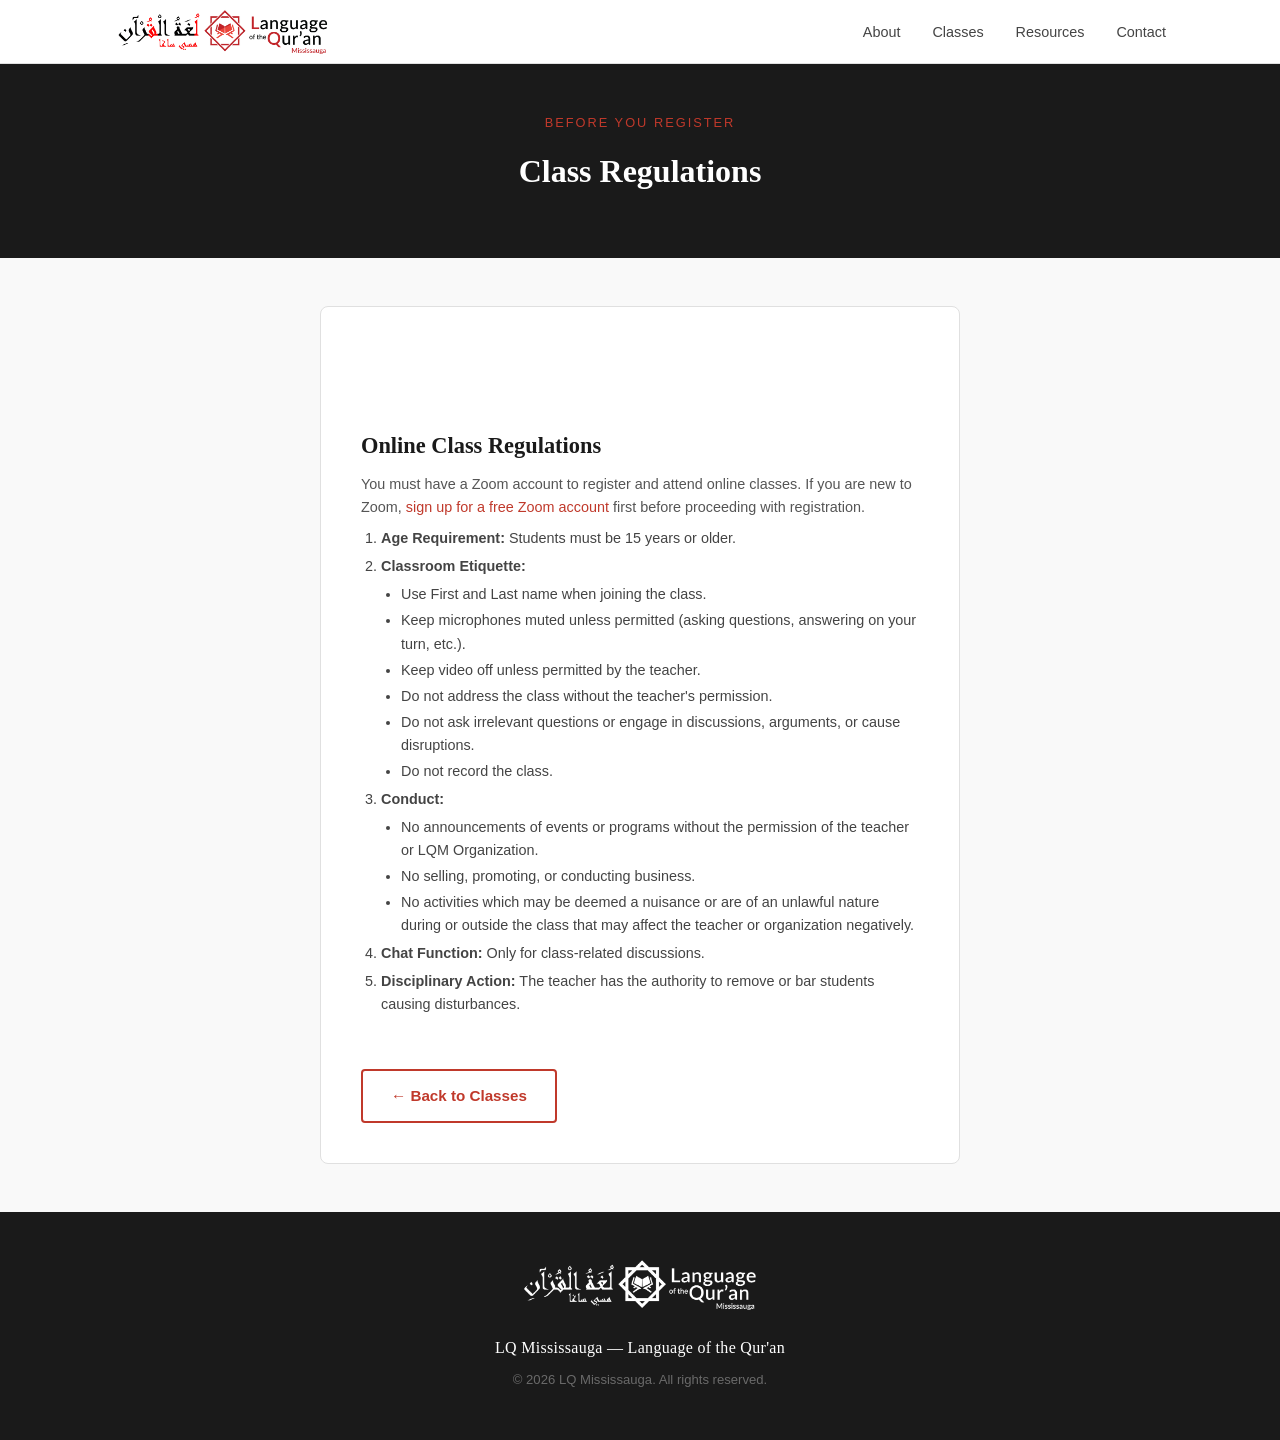
<file: class-regulations/index.html>
<!DOCTYPE html>
<html lang="en">
<head>
  <meta charset="UTF-8" />
  <meta name="viewport" content="width=device-width, initial-scale=1.0" />
  <title>Class Regulations — LQ Mississauga</title>
  <meta name="description" content="Prerequisites, requirements, and regulations for LQ Mississauga online and in-person Qur'anic Arabic classes." />
  <link rel="stylesheet" href="../css/styles.css" />
  <link rel="icon" href="../assets/images/icon.jpg" type="image/jpeg" />
</head>
<body class="register-page">

  <nav id="site-nav" role="navigation" aria-label="Main navigation">
    <div class="container">
      <a href="../index.html" class="nav-logo">
        <img src="../assets/images/logo.jpg" alt="LQ Mississauga" />
      </a>
      <button id="nav-hamburger" class="nav-hamburger" aria-controls="nav-links" aria-expanded="false" aria-label="Toggle menu">
        <span></span><span></span><span></span>
      </button>
      <ul id="nav-links" class="nav-links" role="list">
        <li><a href="../index.html#about">About</a></li>
        <li><a href="../index.html#classes">Classes</a></li>
        <li><a href="../index.html#resources">Resources</a></li>
        <li><a href="../index.html#contact">Contact</a></li>
      </ul>
    </div>
  </nav>

  <header class="register-header">
    <p class="class-tag">Before You Register</p>
    <h1>Class Regulations</h1>
  </header>

  <div class="register-body">
    <div class="register-card regulations-card">

      <section class="regs-section">
        <h2>Online Class Regulations</h2>
        <p>You must have a Zoom account to register and attend online classes. If you are new to Zoom, <a href="https://zoom.us/signup" target="_blank" rel="noopener noreferrer">sign up for a free Zoom account</a> first before proceeding with registration.</p>
        <ol class="regs-list">
          <li><strong>Age Requirement:</strong> Students must be 15 years or older.</li>
          <li><strong>Classroom Etiquette:</strong>
            <ul class="regs-sublist">
              <li>Use First and Last name when joining the class.</li>
              <li>Keep microphones muted unless permitted (asking questions, answering on your turn, etc.).</li>
              <li>Keep video off unless permitted by the teacher.</li>
              <li>Do not address the class without the teacher's permission.</li>
              <li>Do not ask irrelevant questions or engage in discussions, arguments, or cause disruptions.</li>
              <li>Do not record the class.</li>
            </ul>
          </li>
          <li><strong>Conduct:</strong>
            <ul class="regs-sublist">
              <li>No announcements of events or programs without the permission of the teacher or LQM Organization.</li>
              <li>No selling, promoting, or conducting business.</li>
              <li>No activities which may be deemed a nuisance or are of an unlawful nature during or outside the class that may affect the teacher or organization negatively.</li>
            </ul>
          </li>
          <li><strong>Chat Function:</strong> Only for class-related discussions.</li>
          <li><strong>Disciplinary Action:</strong> The teacher has the authority to remove or bar students causing disturbances.</li>
        </ol>
      </section>

      <div class="regs-footer">
        <a href="../index.html#classes" class="btn btn-outline done-back">&larr; Back to Classes</a>
      </div>

    </div>
  </div>

  <footer id="site-footer">
    <div class="container">
      <div class="footer-logo"><img src="../assets/images/logo.jpg" alt="LQ Mississauga" /></div>
      <p class="footer-name">LQ Mississauga — Language of the Qur'an</p>
      <p class="footer-copy">&copy; <span id="footer-year"></span> LQ Mississauga. All rights reserved.</p>
    </div>
  </footer>

  <script src="../js/main.js"></script>
  <script>
    document.getElementById('footer-year').textContent = new Date().getFullYear();
  </script>

</body>
</html>
</file>
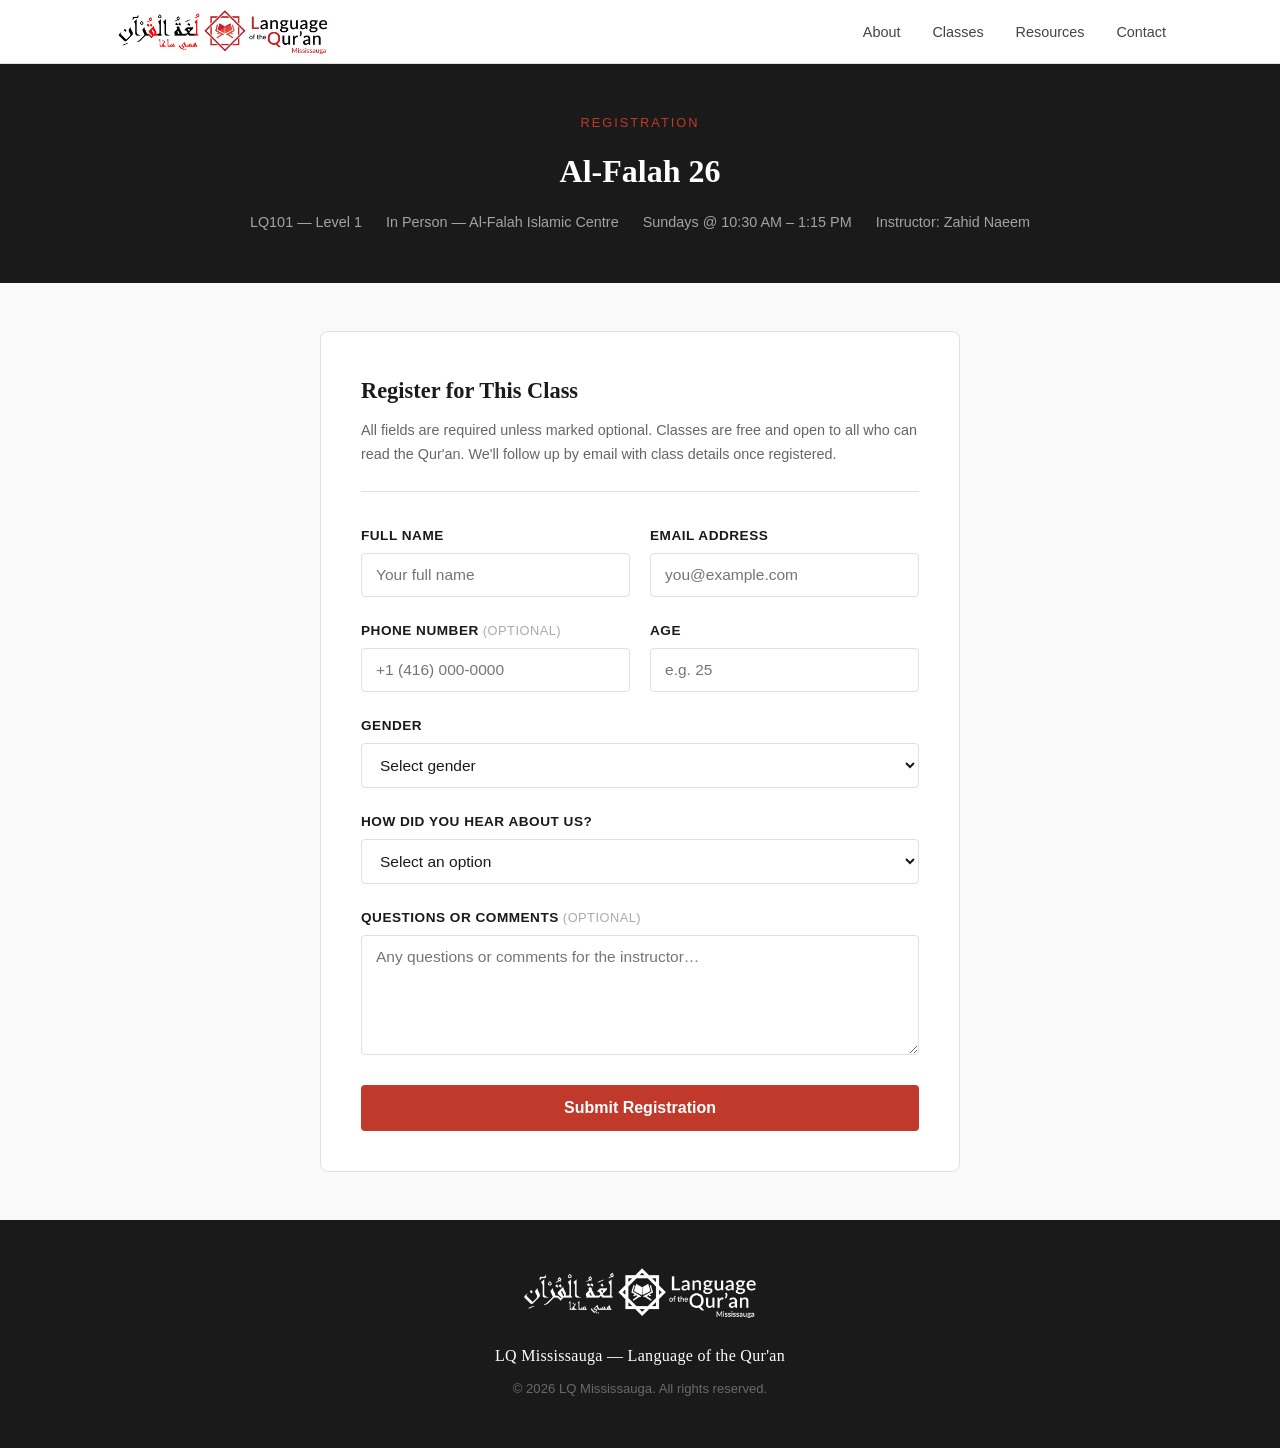
<file: register/al-falah-26/index.html>
<!DOCTYPE html>
<html lang="en">
<head>
  <meta charset="UTF-8" />
  <meta name="viewport" content="width=device-width, initial-scale=1.0" />
  <title>Register — Al-Falah 26 | LQ Mississauga</title>
  <meta name="description" content="Register for Al-Falah 26 — LQ101 Qur'anic Arabic, in person, Sundays 10:30 AM – 1:15 PM." />
  <link rel="stylesheet" href="../../css/styles.css" />
  <link rel="icon" href="../../assets/images/icon.jpg" type="image/jpeg" />
</head>
<body class="register-page">

  <!-- ======================================================================
       Navigation
  ====================================================================== -->
  <nav id="site-nav" role="navigation" aria-label="Main navigation">
    <div class="container">
      <a href="../../index.html" class="nav-logo">
        <img src="../../assets/images/logo.jpg" alt="LQ Mississauga" />
      </a>

      <button
        id="nav-hamburger"
        class="nav-hamburger"
        aria-controls="nav-links"
        aria-expanded="false"
        aria-label="Toggle menu"
      >
        <span></span>
        <span></span>
        <span></span>
      </button>

      <ul id="nav-links" class="nav-links" role="list">
        <li><a href="../../index.html#about">About</a></li>
        <li><a href="../../index.html#classes">Classes</a></li>
        <li><a href="../../index.html#resources">Resources</a></li>
        <li><a href="../../index.html#contact">Contact</a></li>
      </ul>
    </div>
  </nav>

  <!-- ======================================================================
       Class Header
  ====================================================================== -->
  <header class="register-header">
    <p class="class-tag">Registration</p>
    <h1>Al-Falah 26</h1>
    <div class="class-meta">
      <span>LQ101 &mdash; Level 1</span>
      <span>In Person &mdash; Al-Falah Islamic Centre</span>
      <span>Sundays @ 10:30 AM – 1:15 PM</span>
      <span>Instructor: Zahid Naeem</span>
    </div>
  </header>

  <!-- ======================================================================
       Registration Form
  ====================================================================== -->
  <div class="register-body">
    <div class="register-card">
      <h2>Register for This Class</h2>
      <p class="form-intro">
        All fields are required unless marked optional. Classes are free and open to all
        who can read the Qur'an. We'll follow up by email with class details once registered.
      </p>

      <!-- TODO: wire form action to Google Sheets API or Netlify Forms. -->
      <form
        id="register-form"
        class="register-form"
        action="#"
        method="POST"
        aria-label="Registration form for Al-Falah 26"
        novalidate
      >
        <input type="hidden" name="class" value="Al-Falah 26" />

        <div class="form-row">
          <div class="form-group">
            <label for="full-name">Full Name</label>
            <input
              type="text"
              id="full-name"
              name="full_name"
              placeholder="Your full name"
              required
              autocomplete="name"
            />
          </div>
          <div class="form-group">
            <label for="email">Email Address</label>
            <input
              type="email"
              id="email"
              name="email"
              placeholder="you@example.com"
              required
              autocomplete="email"
            />
          </div>
        </div>

        <div class="form-row">
          <div class="form-group">
            <label for="phone" class="field-optional">Phone Number</label>
            <input
              type="tel"
              id="phone"
              name="phone"
              placeholder="+1 (416) 000-0000"
              autocomplete="tel"
            />
          </div>
          <div class="form-group">
            <label for="age">Age</label>
            <input
              type="number"
              id="age"
              name="age"
              placeholder="e.g. 25"
              min="10"
              max="100"
              required
            />
          </div>
        </div>

        <div class="form-group">
          <label for="gender">Gender</label>
          <select id="gender" name="gender" required>
            <option value="" disabled selected>Select gender</option>
            <option value="male">Male</option>
            <option value="female">Female</option>
            <option value="prefer-not">Prefer not to say</option>
          </select>
        </div>

        <div class="form-group">
          <label for="heard-from">How did you hear about us?</label>
          <select id="heard-from" name="heard_from" required>
            <option value="" disabled selected>Select an option</option>
            <option value="friend-family">Friend or Family</option>
            <option value="masjid">Masjid / Islamic Centre</option>
            <option value="social-media">Social Media</option>
            <option value="google">Google / Web Search</option>
            <option value="previous-student">Previous Student</option>
            <option value="other">Other</option>
          </select>
        </div>

        <div class="form-group">
          <label for="comments" class="field-optional">Questions or Comments</label>
          <textarea
            id="comments"
            name="comments"
            placeholder="Any questions or comments for the instructor…"
          ></textarea>
        </div>

        <button type="submit" class="btn btn-primary btn-register">
          Submit Registration
        </button>
      </form>
    </div>
  </div>

  <!-- ======================================================================
       Footer
  ====================================================================== -->
  <footer id="site-footer">
    <div class="container">
      <div class="footer-logo">
        <img src="../../assets/images/logo.jpg" alt="LQ Mississauga" />
      </div>
      <p class="footer-name">LQ Mississauga — Language of the Qur'an</p>
      <p class="footer-copy">&copy; <span id="footer-year"></span> LQ Mississauga. All rights reserved.</p>
    </div>
  </footer>

  <script src="../../js/classes.js"></script>
  <script src="../../js/main.js"></script>
  <script>
    document.getElementById('footer-year').textContent = new Date().getFullYear();

    // On submit: save name + class to sessionStorage, then redirect to done page.
    // TODO: replace with real form submission (Google Sheets API) before going live.
    document.getElementById('register-form').addEventListener('submit', function (e) {
      e.preventDefault();

      var name  = document.getElementById('full-name').value.trim();
      var email = document.getElementById('email').value.trim();

      if (!name || !email) return;

      try {
        sessionStorage.setItem('lqm_registrant_name',  name);
        sessionStorage.setItem('lqm_registrant_class', 'Al-Falah 26');
      } catch (err) {}

      window.location.href = './done/';
    });
  </script>

</body>
</html>
</file>
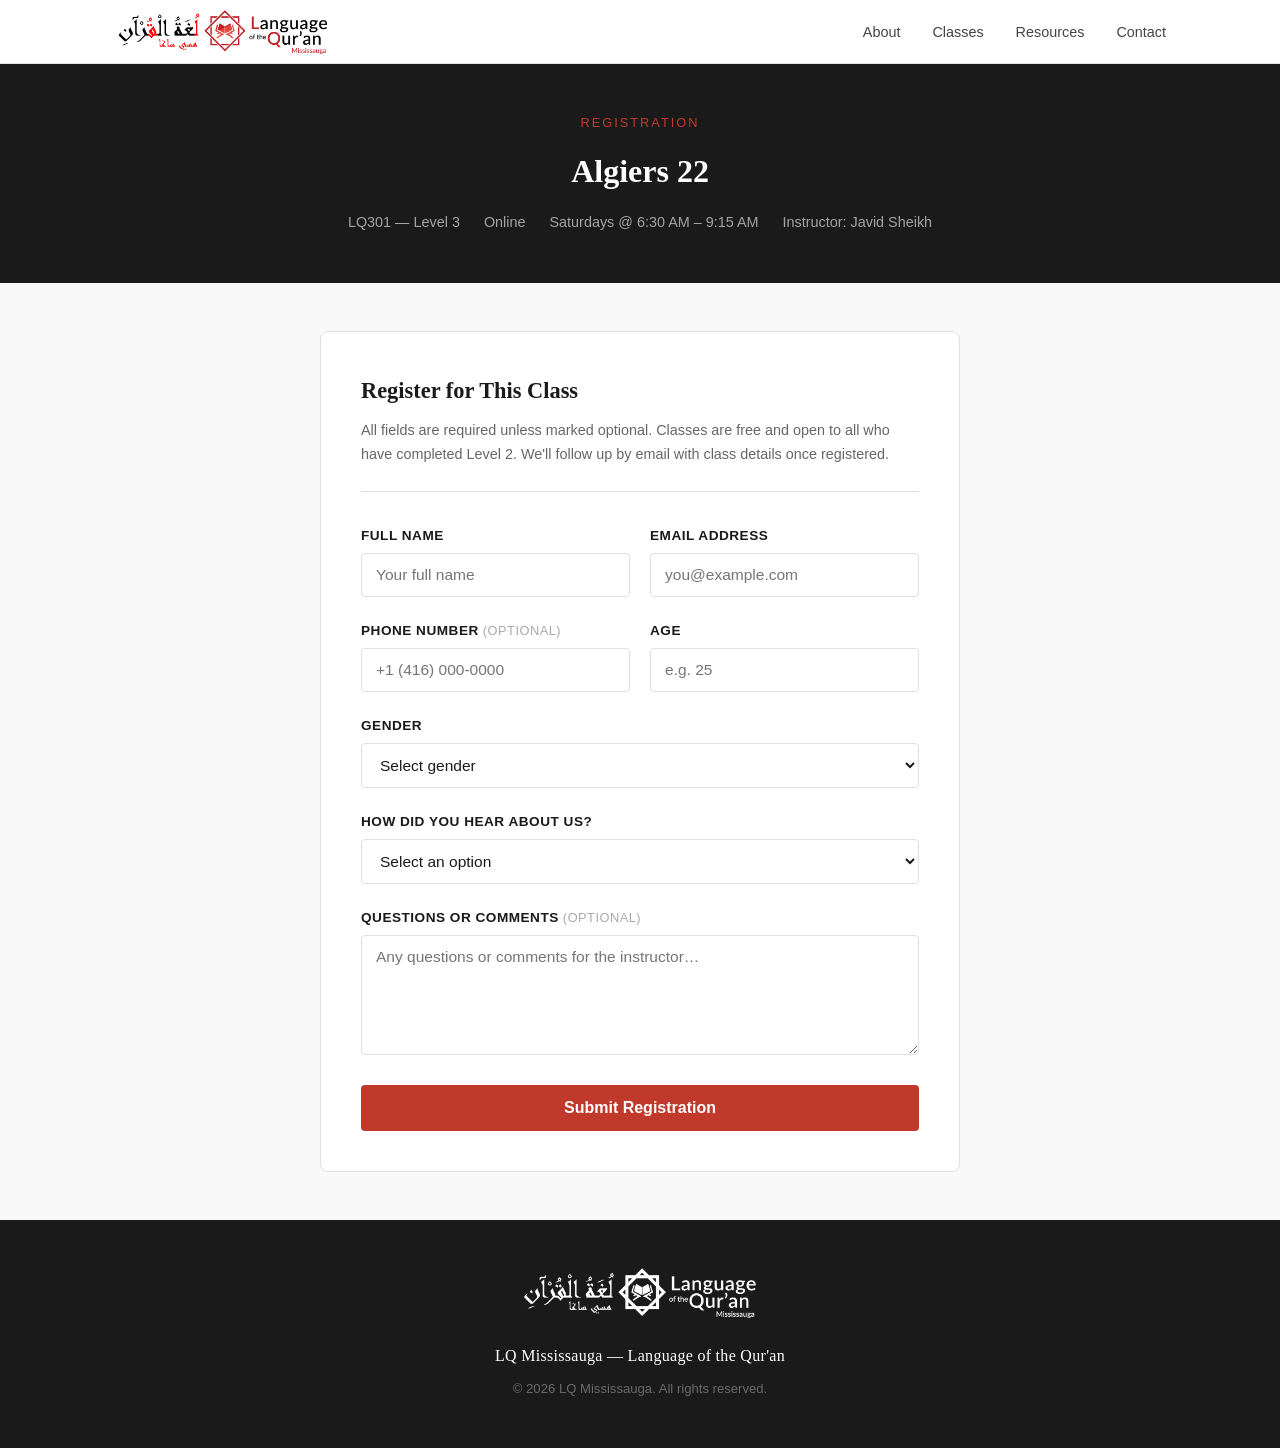
<file: register/algiers-22/index.html>
<!DOCTYPE html>
<html lang="en">
<head>
  <meta charset="UTF-8" />
  <meta name="viewport" content="width=device-width, initial-scale=1.0" />
  <title>Register — Algiers 22 | LQ Mississauga</title>
  <meta name="description" content="Algiers 22 — LQ301 Qur'anic Arabic, online, Saturdays 6:30 AM – 9:15 AM." />
  <link rel="stylesheet" href="../../css/styles.css" />
  <link rel="icon" href="../../assets/images/icon.jpg" type="image/jpeg" />
</head>
<body class="register-page">

  <nav id="site-nav" role="navigation" aria-label="Main navigation">
    <div class="container">
      <a href="../../index.html" class="nav-logo">
        <img src="../../assets/images/logo.jpg" alt="LQ Mississauga" />
      </a>
      <button id="nav-hamburger" class="nav-hamburger" aria-controls="nav-links" aria-expanded="false" aria-label="Toggle menu">
        <span></span><span></span><span></span>
      </button>
      <ul id="nav-links" class="nav-links" role="list">
        <li><a href="../../index.html#about">About</a></li>
        <li><a href="../../index.html#classes">Classes</a></li>
        <li><a href="../../index.html#resources">Resources</a></li>
        <li><a href="../../index.html#contact">Contact</a></li>
      </ul>
    </div>
  </nav>

  <header class="register-header">
    <p class="class-tag">Registration</p>
    <h1>Algiers 22</h1>
    <div class="class-meta">
      <span>LQ301 &mdash; Level 3</span>
      <span>Online</span>
      <span>Saturdays @ 6:30 AM – 9:15 AM</span>
      <span>Instructor: Javid Sheikh</span>
    </div>
  </header>

  <div class="register-body">
    <div class="register-card">
      <h2>Register for This Class</h2>
      <p class="form-intro">
        All fields are required unless marked optional. Classes are free and open to all
        who have completed Level 2. We'll follow up by email with class details once registered.
      </p>

      <!-- TODO: wire form action to Google Sheets API or Netlify Forms. -->
      <form
        id="register-form"
        class="register-form"
        action="#"
        method="POST"
        aria-label="Registration form for Algiers 22"
        novalidate
      >
        <input type="hidden" name="class" value="Algiers 22" />

        <div class="form-row">
          <div class="form-group">
            <label for="full-name">Full Name</label>
            <input type="text" id="full-name" name="full_name" placeholder="Your full name" required autocomplete="name" />
          </div>
          <div class="form-group">
            <label for="email">Email Address</label>
            <input type="email" id="email" name="email" placeholder="you@example.com" required autocomplete="email" />
          </div>
        </div>

        <div class="form-row">
          <div class="form-group">
            <label for="phone" class="field-optional">Phone Number</label>
            <input type="tel" id="phone" name="phone" placeholder="+1 (416) 000-0000" autocomplete="tel" />
          </div>
          <div class="form-group">
            <label for="age">Age</label>
            <input type="number" id="age" name="age" placeholder="e.g. 25" min="10" max="100" required />
          </div>
        </div>

        <div class="form-group">
          <label for="gender">Gender</label>
          <select id="gender" name="gender" required>
            <option value="" disabled selected>Select gender</option>
            <option value="male">Male</option>
            <option value="female">Female</option>
            <option value="prefer-not">Prefer not to say</option>
          </select>
        </div>

        <div class="form-group">
          <label for="heard-from">How did you hear about us?</label>
          <select id="heard-from" name="heard_from" required>
            <option value="" disabled selected>Select an option</option>
            <option value="friend-family">Friend or Family</option>
            <option value="masjid">Masjid / Islamic Centre</option>
            <option value="social-media">Social Media</option>
            <option value="google">Google / Web Search</option>
            <option value="previous-student">Previous Student</option>
            <option value="other">Other</option>
          </select>
        </div>

        <div class="form-group">
          <label for="comments" class="field-optional">Questions or Comments</label>
          <textarea id="comments" name="comments" placeholder="Any questions or comments for the instructor…"></textarea>
        </div>

        <button type="submit" class="btn btn-primary btn-register">Submit Registration</button>
      </form>
    </div>
  </div>

  <footer id="site-footer">
    <div class="container">
      <div class="footer-logo"><img src="../../assets/images/logo.jpg" alt="LQ Mississauga" /></div>
      <p class="footer-name">LQ Mississauga — Language of the Qur'an</p>
      <p class="footer-copy">&copy; <span id="footer-year"></span> LQ Mississauga. All rights reserved.</p>
    </div>
  </footer>

  <script src="../../js/classes.js"></script>
  <script src="../../js/main.js"></script>
  <script>
    document.getElementById('footer-year').textContent = new Date().getFullYear();

    document.getElementById('register-form').addEventListener('submit', function (e) {
      e.preventDefault();
      var name  = document.getElementById('full-name').value.trim();
      var email = document.getElementById('email').value.trim();
      if (!name || !email) return;
      try {
        sessionStorage.setItem('lqm_registrant_name',  name);
        sessionStorage.setItem('lqm_registrant_class', 'Algiers 22');
      } catch (err) {}
      window.location.href = './done/';
    });
  </script>

</body>
</html>
</file>
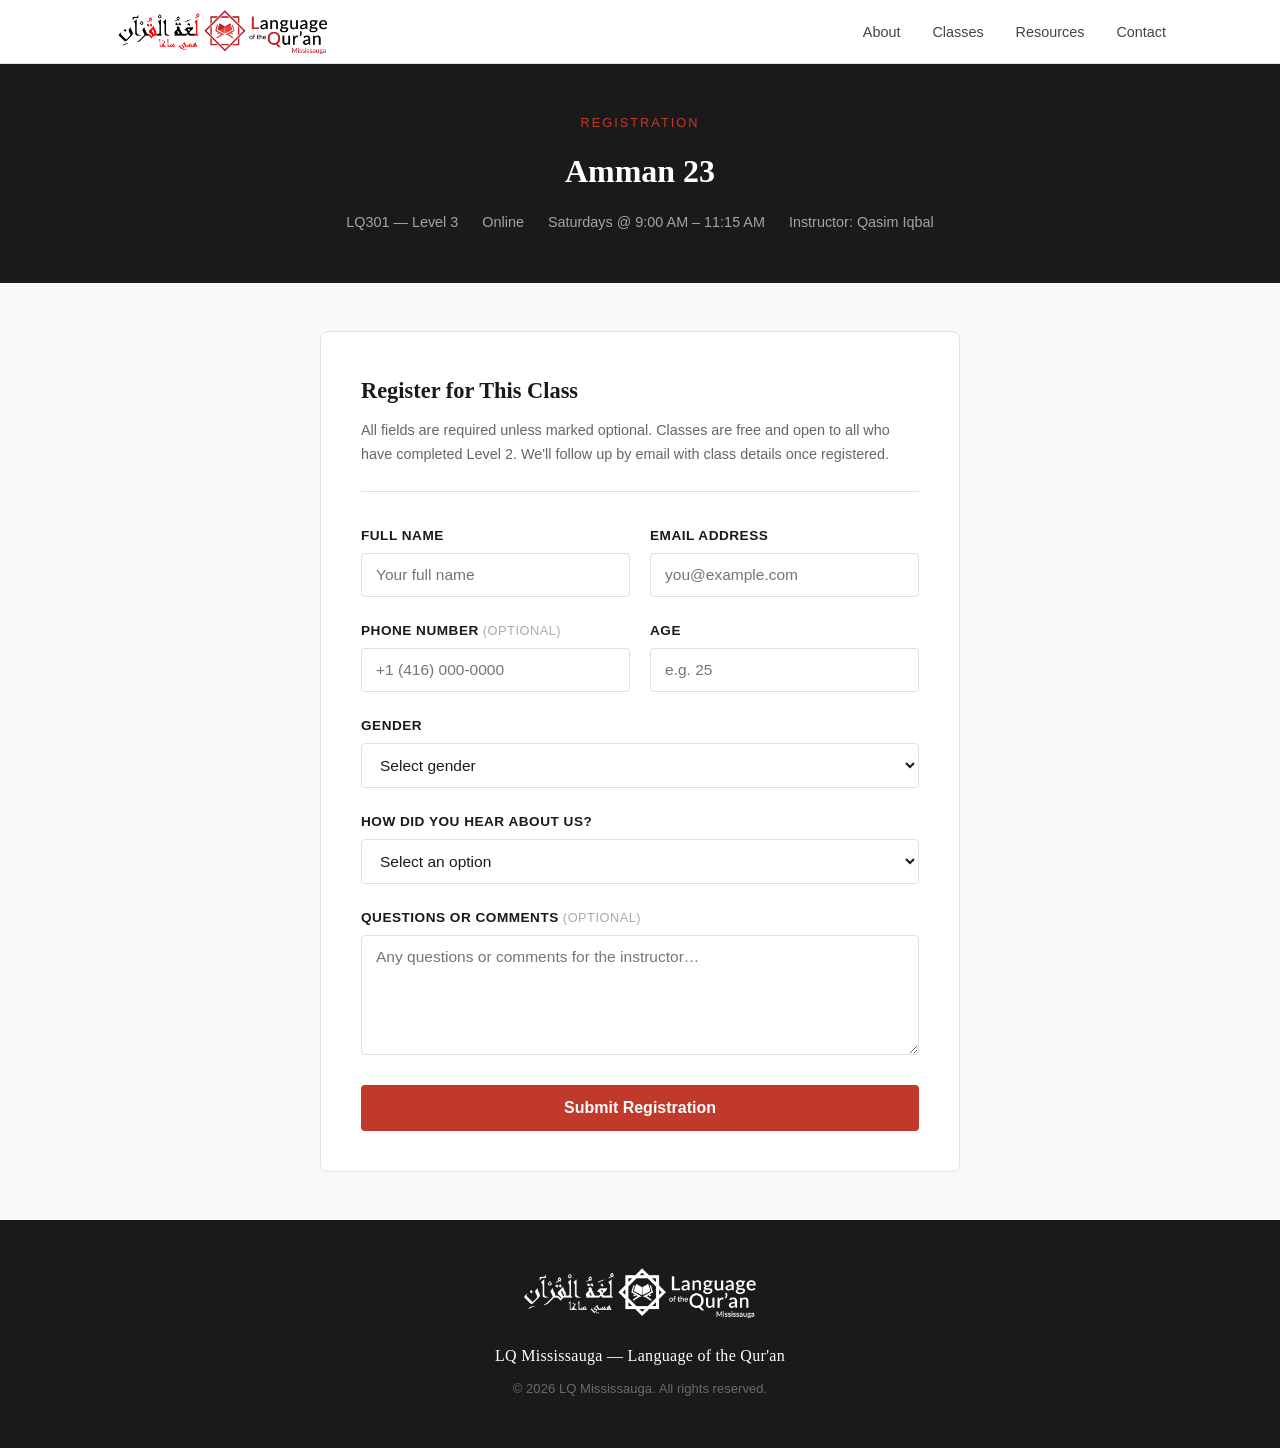
<file: register/amman-23/index.html>
<!DOCTYPE html>
<html lang="en">
<head>
  <meta charset="UTF-8" />
  <meta name="viewport" content="width=device-width, initial-scale=1.0" />
  <title>Register — Amman 23 | LQ Mississauga</title>
  <meta name="description" content="Register for Amman 23 — LQ301 Qur'anic Arabic, online, Saturdays 9:00 AM – 11:15 AM." />
  <link rel="stylesheet" href="../../css/styles.css" />
  <link rel="icon" href="../../assets/images/icon.jpg" type="image/jpeg" />
</head>
<body class="register-page">

  <nav id="site-nav" role="navigation" aria-label="Main navigation">
    <div class="container">
      <a href="../../index.html" class="nav-logo">
        <img src="../../assets/images/logo.jpg" alt="LQ Mississauga" />
      </a>
      <button id="nav-hamburger" class="nav-hamburger" aria-controls="nav-links" aria-expanded="false" aria-label="Toggle menu">
        <span></span><span></span><span></span>
      </button>
      <ul id="nav-links" class="nav-links" role="list">
        <li><a href="../../index.html#about">About</a></li>
        <li><a href="../../index.html#classes">Classes</a></li>
        <li><a href="../../index.html#resources">Resources</a></li>
        <li><a href="../../index.html#contact">Contact</a></li>
      </ul>
    </div>
  </nav>

  <header class="register-header">
    <p class="class-tag">Registration</p>
    <h1>Amman 23</h1>
    <div class="class-meta">
      <span>LQ301 &mdash; Level 3</span>
      <span>Online</span>
      <span>Saturdays @ 9:00 AM – 11:15 AM</span>
      <span>Instructor: Qasim Iqbal</span>
    </div>
  </header>

  <div class="register-body">
    <div class="register-card">
      <h2>Register for This Class</h2>
      <p class="form-intro">
        All fields are required unless marked optional. Classes are free and open to all
        who have completed Level 2. We'll follow up by email with class details once registered.
      </p>

      <!-- TODO: wire form action to Google Sheets API or Netlify Forms. -->
      <form
        id="register-form"
        class="register-form"
        action="#"
        method="POST"
        aria-label="Registration form for Amman 23"
        novalidate
      >
        <input type="hidden" name="class" value="Amman 23" />

        <div class="form-row">
          <div class="form-group">
            <label for="full-name">Full Name</label>
            <input type="text" id="full-name" name="full_name" placeholder="Your full name" required autocomplete="name" />
          </div>
          <div class="form-group">
            <label for="email">Email Address</label>
            <input type="email" id="email" name="email" placeholder="you@example.com" required autocomplete="email" />
          </div>
        </div>

        <div class="form-row">
          <div class="form-group">
            <label for="phone" class="field-optional">Phone Number</label>
            <input type="tel" id="phone" name="phone" placeholder="+1 (416) 000-0000" autocomplete="tel" />
          </div>
          <div class="form-group">
            <label for="age">Age</label>
            <input type="number" id="age" name="age" placeholder="e.g. 25" min="10" max="100" required />
          </div>
        </div>

        <div class="form-group">
          <label for="gender">Gender</label>
          <select id="gender" name="gender" required>
            <option value="" disabled selected>Select gender</option>
            <option value="male">Male</option>
            <option value="female">Female</option>
            <option value="prefer-not">Prefer not to say</option>
          </select>
        </div>

        <div class="form-group">
          <label for="heard-from">How did you hear about us?</label>
          <select id="heard-from" name="heard_from" required>
            <option value="" disabled selected>Select an option</option>
            <option value="friend-family">Friend or Family</option>
            <option value="masjid">Masjid / Islamic Centre</option>
            <option value="social-media">Social Media</option>
            <option value="google">Google / Web Search</option>
            <option value="previous-student">Previous Student</option>
            <option value="other">Other</option>
          </select>
        </div>

        <div class="form-group">
          <label for="comments" class="field-optional">Questions or Comments</label>
          <textarea id="comments" name="comments" placeholder="Any questions or comments for the instructor…"></textarea>
        </div>

        <button type="submit" class="btn btn-primary btn-register">Submit Registration</button>
      </form>
    </div>
  </div>

  <footer id="site-footer">
    <div class="container">
      <div class="footer-logo"><img src="../../assets/images/logo.jpg" alt="LQ Mississauga" /></div>
      <p class="footer-name">LQ Mississauga — Language of the Qur'an</p>
      <p class="footer-copy">&copy; <span id="footer-year"></span> LQ Mississauga. All rights reserved.</p>
    </div>
  </footer>

  <script src="../../js/classes.js"></script>
  <script src="../../js/main.js"></script>
  <script>
    document.getElementById('footer-year').textContent = new Date().getFullYear();

    document.getElementById('register-form').addEventListener('submit', function (e) {
      e.preventDefault();
      var name  = document.getElementById('full-name').value.trim();
      var email = document.getElementById('email').value.trim();
      if (!name || !email) return;
      try {
        sessionStorage.setItem('lqm_registrant_name',  name);
        sessionStorage.setItem('lqm_registrant_class', 'Amman 23');
      } catch (err) {}
      window.location.href = './done/';
    });
  </script>

</body>
</html>
</file>
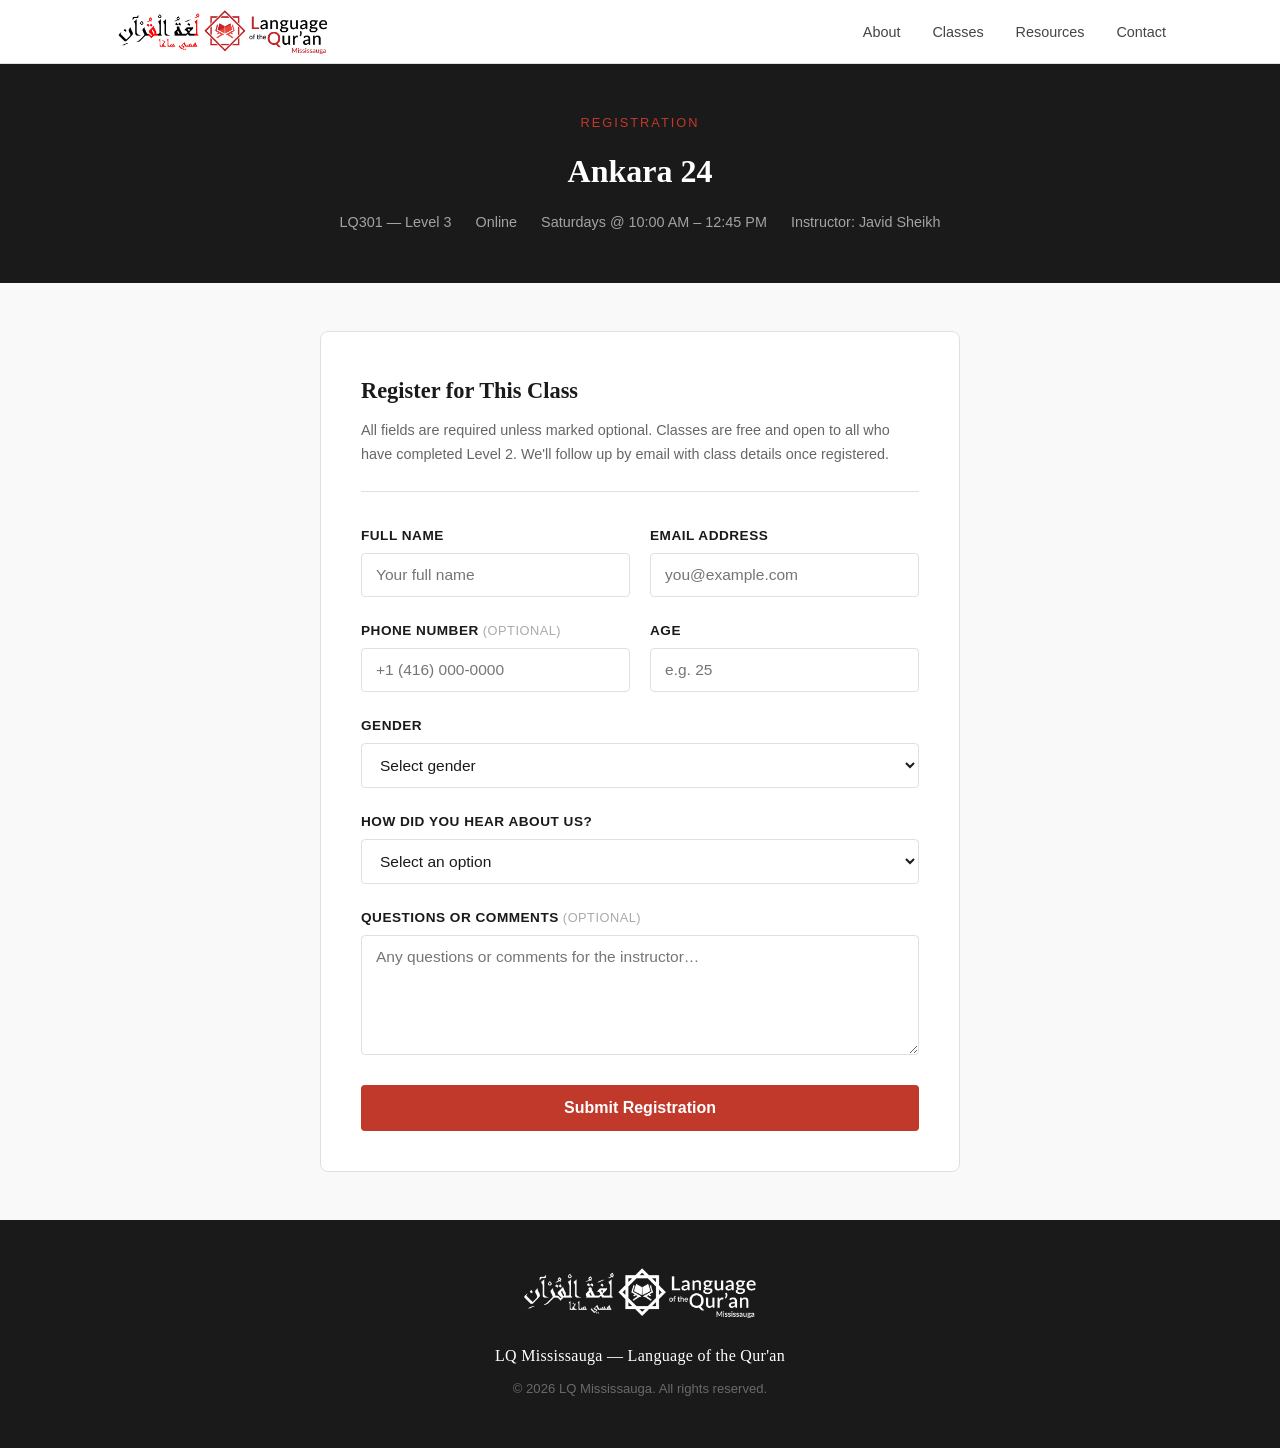
<file: register/ankara-24/index.html>
<!DOCTYPE html>
<html lang="en">
<head>
  <meta charset="UTF-8" />
  <meta name="viewport" content="width=device-width, initial-scale=1.0" />
  <title>Register — Ankara 24 | LQ Mississauga</title>
  <meta name="description" content="Register for Ankara 24 — LQ301 Qur'anic Arabic, online, Saturdays 10:00 AM – 12:45 PM." />
  <link rel="stylesheet" href="../../css/styles.css" />
  <link rel="icon" href="../../assets/images/icon.jpg" type="image/jpeg" />
</head>
<body class="register-page">

  <!-- ======================================================================
       Navigation
  ====================================================================== -->
  <nav id="site-nav" role="navigation" aria-label="Main navigation">
    <div class="container">
      <a href="../../index.html" class="nav-logo">
        <img src="../../assets/images/logo.jpg" alt="LQ Mississauga" />
      </a>

      <button
        id="nav-hamburger"
        class="nav-hamburger"
        aria-controls="nav-links"
        aria-expanded="false"
        aria-label="Toggle menu"
      >
        <span></span>
        <span></span>
        <span></span>
      </button>

      <ul id="nav-links" class="nav-links" role="list">
        <li><a href="../../index.html#about">About</a></li>
        <li><a href="../../index.html#classes">Classes</a></li>
        <li><a href="../../index.html#resources">Resources</a></li>
        <li><a href="../../index.html#contact">Contact</a></li>
      </ul>
    </div>
  </nav>

  <!-- ======================================================================
       Class Header
  ====================================================================== -->
  <header class="register-header">
    <p class="class-tag">Registration</p>
    <h1>Ankara 24</h1>
    <div class="class-meta">
      <span>LQ301 &mdash; Level 3</span>
      <span>Online</span>
      <span>Saturdays @ 10:00 AM – 12:45 PM</span>
      <span>Instructor: Javid Sheikh</span>
    </div>
  </header>

  <!-- ======================================================================
       Registration Form
  ====================================================================== -->
  <div class="register-body">
    <div class="register-card">
      <h2>Register for This Class</h2>
      <p class="form-intro">
        All fields are required unless marked optional. Classes are free and open to all
        who have completed Level 2. We'll follow up by email with class details once registered.
      </p>

      <!-- TODO: wire form action to Google Sheets API or Netlify Forms. -->
      <form
        id="register-form"
        class="register-form"
        action="#"
        method="POST"
        aria-label="Registration form for Ankara 24"
        novalidate
      >
        <input type="hidden" name="class" value="Ankara 24" />

        <div class="form-row">
          <div class="form-group">
            <label for="full-name">Full Name</label>
            <input
              type="text"
              id="full-name"
              name="full_name"
              placeholder="Your full name"
              required
              autocomplete="name"
            />
          </div>
          <div class="form-group">
            <label for="email">Email Address</label>
            <input
              type="email"
              id="email"
              name="email"
              placeholder="you@example.com"
              required
              autocomplete="email"
            />
          </div>
        </div>

        <div class="form-row">
          <div class="form-group">
            <label for="phone" class="field-optional">Phone Number</label>
            <input
              type="tel"
              id="phone"
              name="phone"
              placeholder="+1 (416) 000-0000"
              autocomplete="tel"
            />
          </div>
          <div class="form-group">
            <label for="age">Age</label>
            <input
              type="number"
              id="age"
              name="age"
              placeholder="e.g. 25"
              min="10"
              max="100"
              required
            />
          </div>
        </div>

        <div class="form-group">
          <label for="gender">Gender</label>
          <select id="gender" name="gender" required>
            <option value="" disabled selected>Select gender</option>
            <option value="male">Male</option>
            <option value="female">Female</option>
            <option value="prefer-not">Prefer not to say</option>
          </select>
        </div>

        <div class="form-group">
          <label for="heard-from">How did you hear about us?</label>
          <select id="heard-from" name="heard_from" required>
            <option value="" disabled selected>Select an option</option>
            <option value="friend-family">Friend or Family</option>
            <option value="masjid">Masjid / Islamic Centre</option>
            <option value="social-media">Social Media</option>
            <option value="google">Google / Web Search</option>
            <option value="previous-student">Previous Student</option>
            <option value="other">Other</option>
          </select>
        </div>

        <div class="form-group">
          <label for="comments" class="field-optional">Questions or Comments</label>
          <textarea
            id="comments"
            name="comments"
            placeholder="Any questions or comments for the instructor…"
          ></textarea>
        </div>

        <button type="submit" class="btn btn-primary btn-register">
          Submit Registration
        </button>
      </form>
    </div>
  </div>

  <!-- ======================================================================
       Footer
  ====================================================================== -->
  <footer id="site-footer">
    <div class="container">
      <div class="footer-logo">
        <img src="../../assets/images/logo.jpg" alt="LQ Mississauga" />
      </div>
      <p class="footer-name">LQ Mississauga — Language of the Qur'an</p>
      <p class="footer-copy">&copy; <span id="footer-year"></span> LQ Mississauga. All rights reserved.</p>
    </div>
  </footer>

  <script src="../../js/classes.js"></script>
  <script src="../../js/main.js"></script>
  <script>
    document.getElementById('footer-year').textContent = new Date().getFullYear();

    document.getElementById('register-form').addEventListener('submit', function (e) {
      e.preventDefault();

      var name  = document.getElementById('full-name').value.trim();
      var email = document.getElementById('email').value.trim();

      if (!name || !email) return;

      try {
        sessionStorage.setItem('lqm_registrant_name',  name);
        sessionStorage.setItem('lqm_registrant_class', 'Ankara 24');
      } catch (err) {}

      window.location.href = './done/';
    });
  </script>

</body>
</html>
</file>
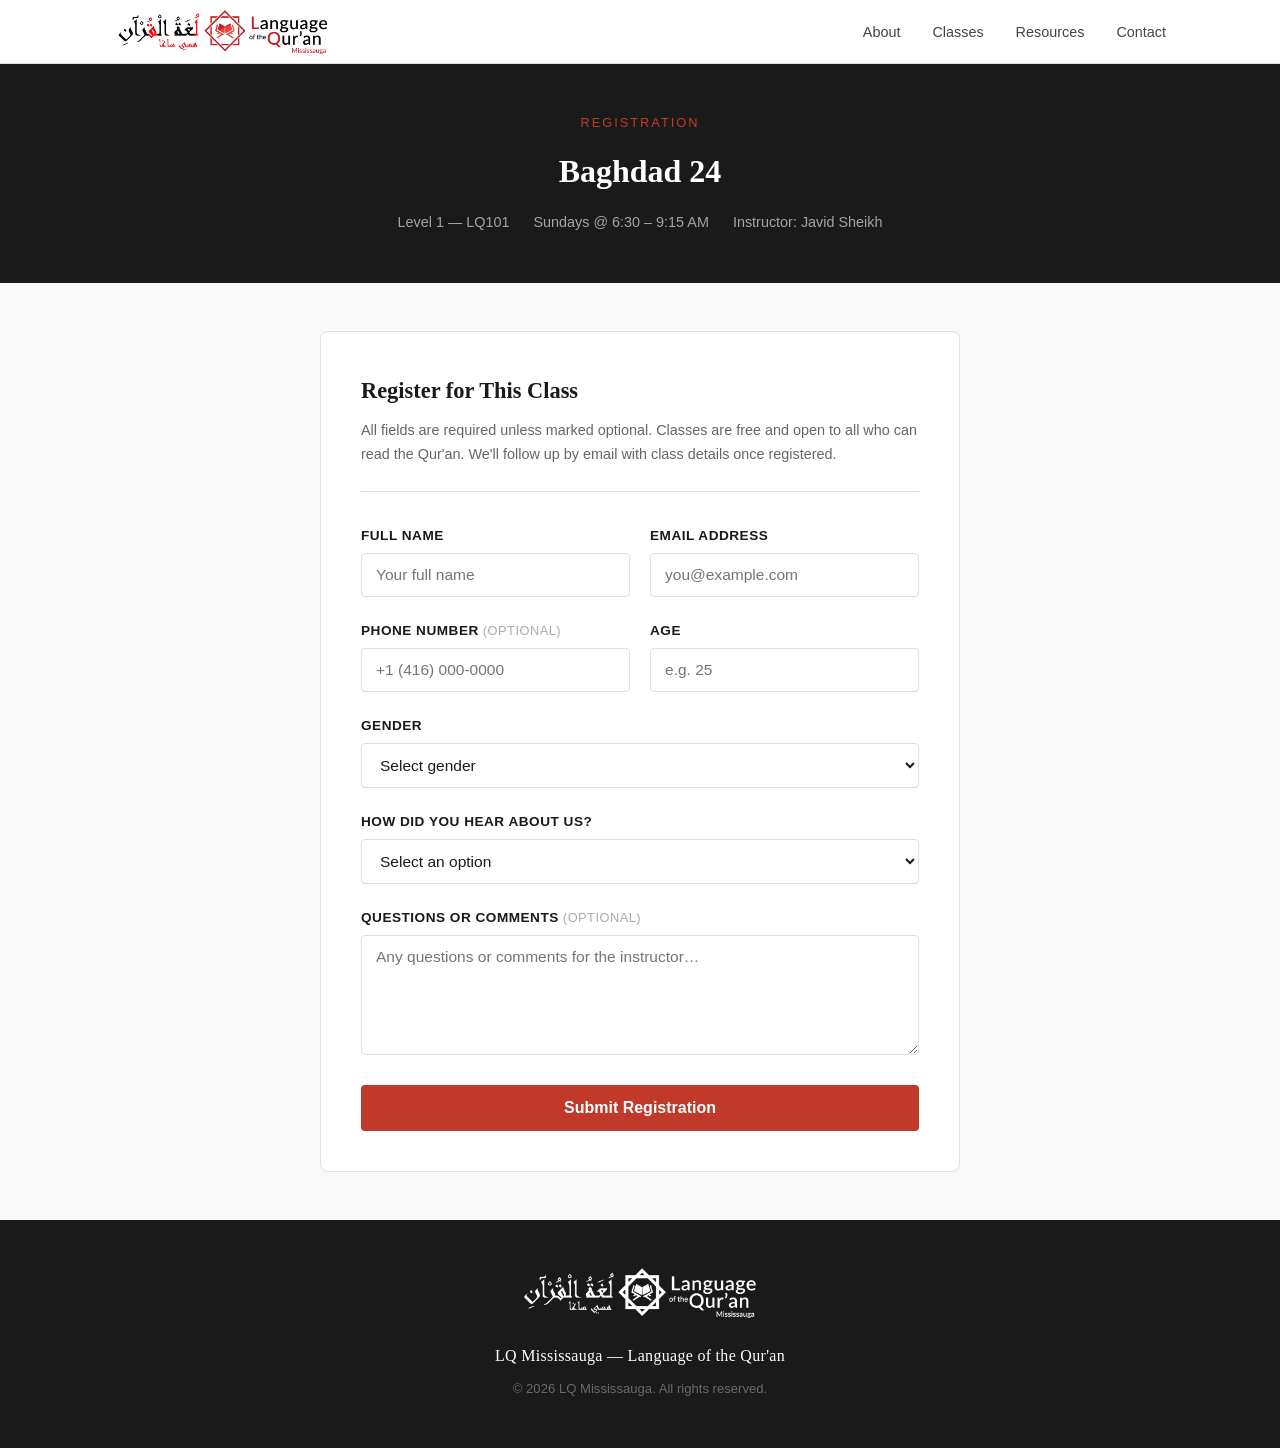
<file: register/baghdad-24/index.html>
<!DOCTYPE html>
<html lang="en">
<head>
  <meta charset="UTF-8" />
  <meta name="viewport" content="width=device-width, initial-scale=1.0" />
  <title>Register — Baghdad 24 | LQ Mississauga</title>
  <meta name="description" content="Register for Baghdad 24 — Level 1 Qur'anic Arabic, LQ101, Sundays 6:30–9:15 AM." />
  <link rel="stylesheet" href="../../css/styles.css" />
  <link rel="icon" href="../../assets/images/icon.jpg" type="image/jpeg" />
</head>
<body class="register-page">

  <!-- ======================================================================
       Navigation
  ====================================================================== -->
  <nav id="site-nav" role="navigation" aria-label="Main navigation">
    <div class="container">
      <a href="../../index.html" class="nav-logo">
        <img src="../../assets/images/logo.jpg" alt="LQ Mississauga" />
      </a>

      <button
        id="nav-hamburger"
        class="nav-hamburger"
        aria-controls="nav-links"
        aria-expanded="false"
        aria-label="Toggle menu"
      >
        <span></span>
        <span></span>
        <span></span>
      </button>

      <ul id="nav-links" class="nav-links" role="list">
        <li><a href="../../index.html#about">About</a></li>
        <li><a href="../../index.html#classes">Classes</a></li>
        <li><a href="../../index.html#resources">Resources</a></li>
        <li><a href="../../index.html#contact">Contact</a></li>
      </ul>
    </div>
  </nav>

  <!-- ======================================================================
       Class Header
  ====================================================================== -->
  <header class="register-header">
    <p class="class-tag">Registration</p>
    <h1>Baghdad 24</h1>
    <div class="class-meta">
      <span>Level 1 &mdash; LQ101</span>
      <span>Sundays @ 6:30 – 9:15 AM</span>
      <span>Instructor: Javid Sheikh</span>
    </div>
  </header>

  <!-- ======================================================================
       Registration Form
  ====================================================================== -->
  <div class="register-body">
    <div class="register-card">
      <h2>Register for This Class</h2>
      <p class="form-intro">
        All fields are required unless marked optional. Classes are free and open to all
        who can read the Qur'an. We'll follow up by email with class details once registered.
      </p>

      <!--
        TODO: wire form action to Google Sheets API or Netlify Forms.
        On submit: redirect to ./done/
      -->
      <form
        id="register-form"
        class="register-form"
        action="#"
        method="POST"
        aria-label="Registration form for Baghdad 24"
        novalidate
      >
        <!-- Hidden field to identify the class -->
        <input type="hidden" name="class" value="Baghdad 24" />

        <div class="form-row">
          <div class="form-group">
            <label for="full-name">Full Name</label>
            <input
              type="text"
              id="full-name"
              name="full_name"
              placeholder="Your full name"
              required
              autocomplete="name"
            />
          </div>
          <div class="form-group">
            <label for="email">Email Address</label>
            <input
              type="email"
              id="email"
              name="email"
              placeholder="you@example.com"
              required
              autocomplete="email"
            />
          </div>
        </div>

        <div class="form-row">
          <div class="form-group">
            <label for="phone" class="field-optional">Phone Number</label>
            <input
              type="tel"
              id="phone"
              name="phone"
              placeholder="+1 (416) 000-0000"
              autocomplete="tel"
            />
          </div>
          <div class="form-group">
            <label for="age">Age</label>
            <input
              type="number"
              id="age"
              name="age"
              placeholder="e.g. 25"
              min="10"
              max="100"
              required
            />
          </div>
        </div>

        <div class="form-group">
          <label for="gender">Gender</label>
          <select id="gender" name="gender" required>
            <option value="" disabled selected>Select gender</option>
            <option value="male">Male</option>
            <option value="female">Female</option>
            <option value="prefer-not">Prefer not to say</option>
          </select>
        </div>

        <div class="form-group">
          <label for="heard-from">How did you hear about us?</label>
          <select id="heard-from" name="heard_from" required>
            <option value="" disabled selected>Select an option</option>
            <option value="friend-family">Friend or Family</option>
            <option value="masjid">Masjid / Islamic Centre</option>
            <option value="social-media">Social Media</option>
            <option value="google">Google / Web Search</option>
            <option value="previous-student">Previous Student</option>
            <option value="other">Other</option>
          </select>
        </div>

        <div class="form-group">
          <label for="comments" class="field-optional">Questions or Comments</label>
          <textarea
            id="comments"
            name="comments"
            placeholder="Any questions or comments for the instructor…"
          ></textarea>
        </div>

        <button type="submit" class="btn btn-primary btn-register">
          Submit Registration
        </button>
      </form>
    </div>
  </div>

  <!-- ======================================================================
       Footer
  ====================================================================== -->
  <footer id="site-footer">
    <div class="container">
      <div class="footer-logo">
        <img src="../../assets/images/logo.jpg" alt="LQ Mississauga" />
      </div>
      <p class="footer-name">LQ Mississauga — Language of the Qur'an</p>
      <p class="footer-copy">&copy; <span id="footer-year"></span> LQ Mississauga. All rights reserved.</p>
    </div>
  </footer>

  <script src="../../js/main.js"></script>
  <script>
    document.getElementById('footer-year').textContent = new Date().getFullYear();

    // On submit: save name + class to sessionStorage, then redirect to done page.
    // TODO: replace with real form submission (Google Sheets API) before going live.
    document.getElementById('register-form').addEventListener('submit', function (e) {
      e.preventDefault();

      var name  = document.getElementById('full-name').value.trim();
      var email = document.getElementById('email').value.trim();

      // Basic client-side validation
      if (!name || !email) return;

      // Store for confirmation page
      try {
        sessionStorage.setItem('lqm_registrant_name',  name);
        sessionStorage.setItem('lqm_registrant_class', 'Baghdad 24');
      } catch (err) {
        // sessionStorage unavailable — confirmation page will fall back gracefully
      }

      window.location.href = './done/';
    });
  </script>

</body>
</html>
</file>
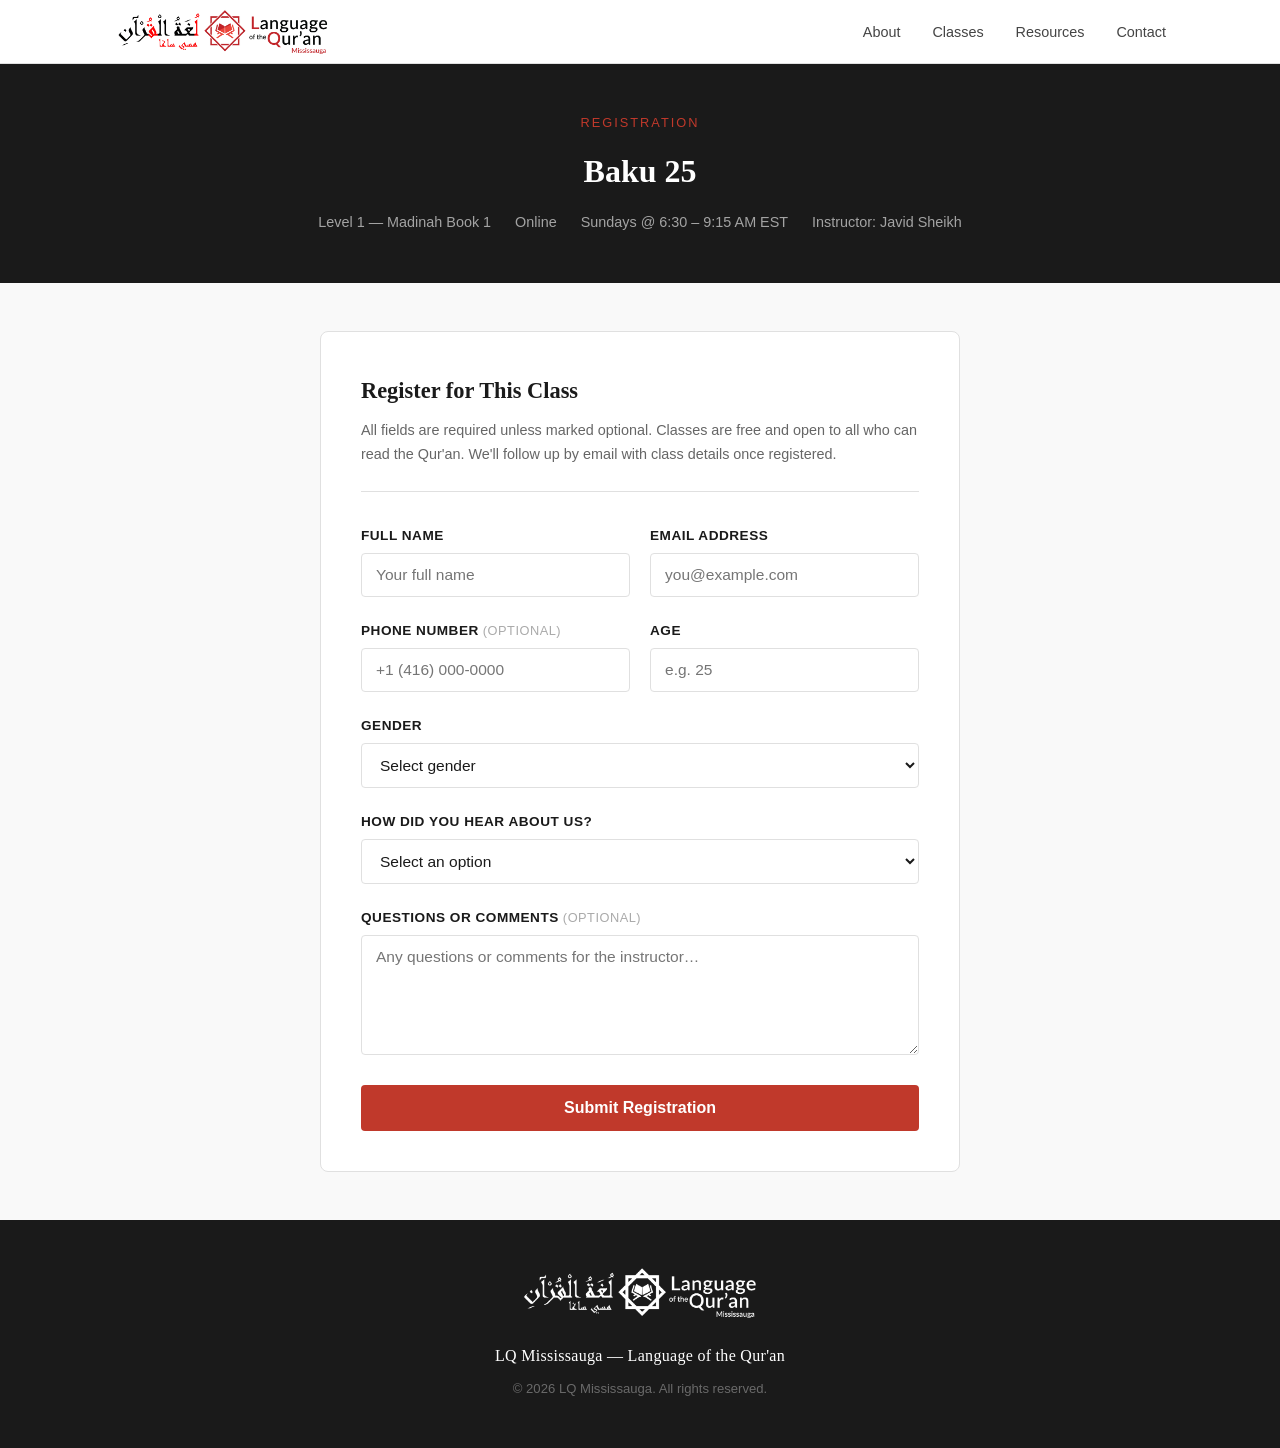
<file: register/baku-25/index.html>
<!DOCTYPE html>
<html lang="en">
<head>
  <meta charset="UTF-8" />
  <meta name="viewport" content="width=device-width, initial-scale=1.0" />
  <title>Register — Baku 25 | LQ Mississauga</title>
  <meta name="description" content="Register for Baku 25 — Level 1 Qur'anic Arabic, online, Sundays 6:30–9:15 AM EST." />
  <link rel="stylesheet" href="../../css/styles.css" />
  <link rel="icon" href="../../assets/images/icon.jpg" type="image/jpeg" />
</head>
<body class="register-page">

  <!-- ======================================================================
       Navigation (same as main site, links go back to index)
  ====================================================================== -->
  <nav id="site-nav" role="navigation" aria-label="Main navigation">
    <div class="container">
      <a href="../../index.html" class="nav-logo">
        <img src="../../assets/images/logo.jpg" alt="LQ Mississauga" />
      </a>

      <button
        id="nav-hamburger"
        class="nav-hamburger"
        aria-controls="nav-links"
        aria-expanded="false"
        aria-label="Toggle menu"
      >
        <span></span>
        <span></span>
        <span></span>
      </button>

      <ul id="nav-links" class="nav-links" role="list">
        <li><a href="../../index.html#about">About</a></li>
        <li><a href="../../index.html#classes">Classes</a></li>
        <li><a href="../../index.html#resources">Resources</a></li>
        <li><a href="../../index.html#contact">Contact</a></li>
      </ul>
    </div>
  </nav>

  <!-- ======================================================================
       Class Header
  ====================================================================== -->
  <header class="register-header">
    <p class="class-tag">Registration</p>
    <h1>Baku 25</h1>
    <div class="class-meta">
      <span>Level 1 &mdash; Madinah Book 1</span>
      <span>Online</span>
      <span>Sundays @ 6:30 – 9:15 AM EST</span>
      <span>Instructor: Javid Sheikh</span>
    </div>
  </header>

  <!-- ======================================================================
       Registration Form
  ====================================================================== -->
  <div class="register-body">
    <div class="register-card">
      <h2>Register for This Class</h2>
      <p class="form-intro">
        All fields are required unless marked optional. Classes are free and open to all
        who can read the Qur'an. We'll follow up by email with class details once registered.
      </p>

      <!--
        TODO: wire form action to Google Sheets API or Netlify Forms.
        On submit: redirect to ./done/
      -->
      <form
        id="register-form"
        class="register-form"
        action="#"
        method="POST"
        aria-label="Registration form for Baku 25"
        novalidate
      >
        <!-- Hidden field to identify the class -->
        <input type="hidden" name="class" value="Baku 25" />

        <div class="form-row">
          <div class="form-group">
            <label for="full-name">Full Name</label>
            <input
              type="text"
              id="full-name"
              name="full_name"
              placeholder="Your full name"
              required
              autocomplete="name"
            />
          </div>
          <div class="form-group">
            <label for="email">Email Address</label>
            <input
              type="email"
              id="email"
              name="email"
              placeholder="you@example.com"
              required
              autocomplete="email"
            />
          </div>
        </div>

        <div class="form-row">
          <div class="form-group">
            <label for="phone" class="field-optional">Phone Number</label>
            <input
              type="tel"
              id="phone"
              name="phone"
              placeholder="+1 (416) 000-0000"
              autocomplete="tel"
            />
          </div>
          <div class="form-group">
            <label for="age">Age</label>
            <input
              type="number"
              id="age"
              name="age"
              placeholder="e.g. 25"
              min="10"
              max="100"
              required
            />
          </div>
        </div>

        <div class="form-group">
          <label for="gender">Gender</label>
          <select id="gender" name="gender" required>
            <option value="" disabled selected>Select gender</option>
            <option value="male">Male</option>
            <option value="female">Female</option>
            <option value="prefer-not">Prefer not to say</option>
          </select>
        </div>

        <div class="form-group">
          <label for="heard-from">How did you hear about us?</label>
          <select id="heard-from" name="heard_from" required>
            <option value="" disabled selected>Select an option</option>
            <option value="friend-family">Friend or Family</option>
            <option value="masjid">Masjid / Islamic Centre</option>
            <option value="social-media">Social Media</option>
            <option value="google">Google / Web Search</option>
            <option value="previous-student">Previous Student</option>
            <option value="other">Other</option>
          </select>
        </div>

        <div class="form-group">
          <label for="comments" class="field-optional">Questions or Comments</label>
          <textarea
            id="comments"
            name="comments"
            placeholder="Any questions or comments for the instructor…"
          ></textarea>
        </div>

        <button type="submit" class="btn btn-primary btn-register">
          Submit Registration
        </button>
      </form>
    </div>
  </div>

  <!-- ======================================================================
       Footer
  ====================================================================== -->
  <footer id="site-footer">
    <div class="container">
      <div class="footer-logo">
        <img src="../../assets/images/logo.jpg" alt="LQ Mississauga" />
      </div>
      <p class="footer-name">LQ Mississauga — Language of the Qur'an</p>
      <p class="footer-copy">&copy; <span id="footer-year"></span> LQ Mississauga. All rights reserved.</p>
    </div>
  </footer>

  <script src="../../js/main.js"></script>
  <script>
    document.getElementById('footer-year').textContent = new Date().getFullYear();

    // On submit: save name + class to sessionStorage, then redirect to done page.
    // TODO: replace with real form submission (Google Sheets API) before going live.
    document.getElementById('register-form').addEventListener('submit', function (e) {
      e.preventDefault();

      var name  = document.getElementById('full-name').value.trim();
      var email = document.getElementById('email').value.trim();

      // Basic client-side validation
      if (!name || !email) return;

      // Store for confirmation page
      try {
        sessionStorage.setItem('lqm_registrant_name',  name);
        sessionStorage.setItem('lqm_registrant_class', 'Baku 25');
      } catch (err) {
        // sessionStorage unavailable — confirmation page will fall back gracefully
      }

      window.location.href = './done/';
    });
  </script>

</body>
</html>
</file>
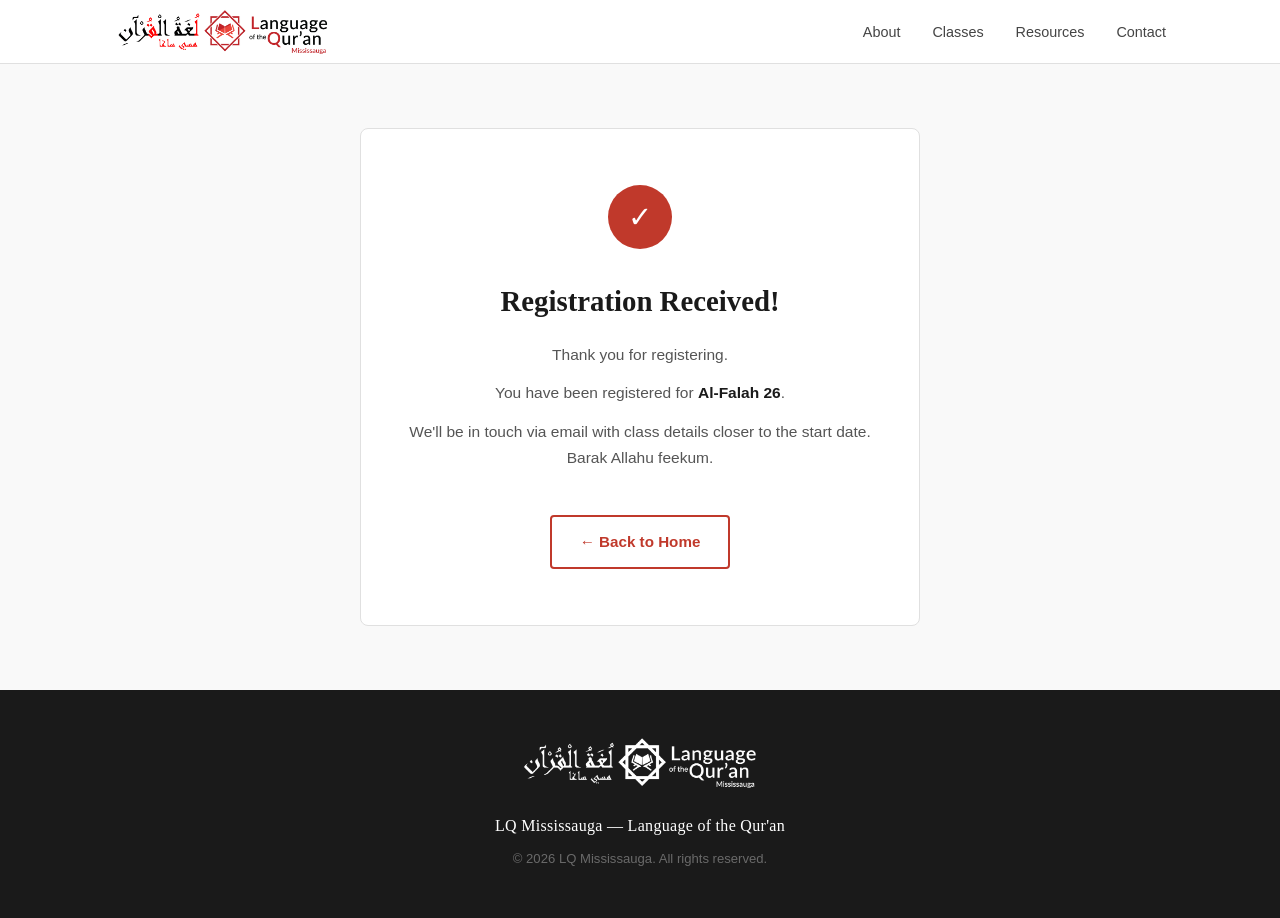
<file: register/al-falah-26/done/index.html>
<!DOCTYPE html>
<html lang="en">
<head>
  <meta charset="UTF-8" />
  <meta name="viewport" content="width=device-width, initial-scale=1.0" />
  <title>Registration Received — Al-Falah 26 | LQ Mississauga</title>
  <link rel="stylesheet" href="../../../css/styles.css" />
  <link rel="icon" href="../../../assets/images/icon.jpg" type="image/jpeg" />
</head>
<body class="done-page">

  <!-- ======================================================================
       Navigation
  ====================================================================== -->
  <nav id="site-nav" role="navigation" aria-label="Main navigation">
    <div class="container">
      <a href="../../../index.html" class="nav-logo">
        <img src="../../../assets/images/logo.jpg" alt="LQ Mississauga" />
      </a>

      <button
        id="nav-hamburger"
        class="nav-hamburger"
        aria-controls="nav-links"
        aria-expanded="false"
        aria-label="Toggle menu"
      >
        <span></span>
        <span></span>
        <span></span>
      </button>

      <ul id="nav-links" class="nav-links" role="list">
        <li><a href="../../../index.html#about">About</a></li>
        <li><a href="../../../index.html#classes">Classes</a></li>
        <li><a href="../../../index.html#resources">Resources</a></li>
        <li><a href="../../../index.html#contact">Contact</a></li>
      </ul>
    </div>
  </nav>

  <!-- ======================================================================
       Confirmation
  ====================================================================== -->
  <main class="done-body">
    <div class="done-card">
      <div class="done-icon" aria-hidden="true">&#10003;</div>

      <h1>Registration Received!</h1>

      <p id="done-greeting">
        Thank you for registering.
      </p>

      <p>
        You have been registered for
        <strong class="done-class-name" id="done-class-name">Al-Falah 26</strong>.
      </p>

      <p>
        We'll be in touch via email with class details closer to the start date.
        Barak Allahu feekum.
      </p>

      <a href="../../../index.html" class="btn btn-outline done-back">
        &larr; Back to Home
      </a>
    </div>
  </main>

  <!-- ======================================================================
       Footer
  ====================================================================== -->
  <footer id="site-footer">
    <div class="container">
      <div class="footer-logo">
        <img src="../../../assets/images/logo.jpg" alt="LQ Mississauga" />
      </div>
      <p class="footer-name">LQ Mississauga — Language of the Qur'an</p>
      <p class="footer-copy">&copy; <span id="footer-year"></span> LQ Mississauga. All rights reserved.</p>
    </div>
  </footer>

  <script src="../../../js/classes.js"></script>
  <script src="../../../js/main.js"></script>
  <script>
    document.getElementById('footer-year').textContent = new Date().getFullYear();

    (function () {
      try {
        var name      = sessionStorage.getItem('lqm_registrant_name');
        var className = sessionStorage.getItem('lqm_registrant_class');

        if (name) {
          document.getElementById('done-greeting').textContent =
            'Thank you, ' + name + '! Your registration has been received.';
        }

        if (className) {
          document.getElementById('done-class-name').textContent = className;
        }

        sessionStorage.removeItem('lqm_registrant_name');
        sessionStorage.removeItem('lqm_registrant_class');
      } catch (err) {}
    })();
  </script>

</body>
</html>
</file>
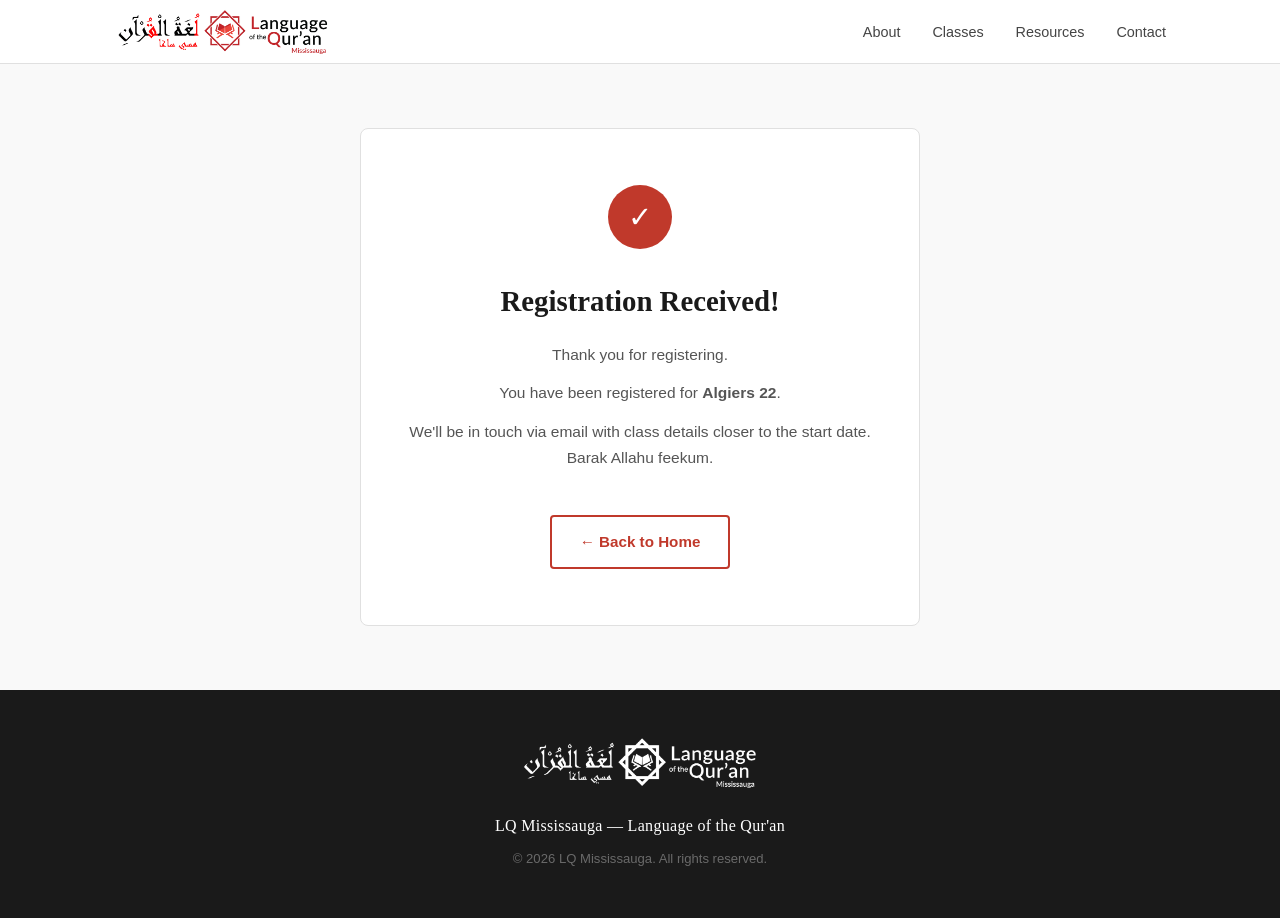
<file: register/algiers-22/done/index.html>
<!DOCTYPE html>
<html lang="en">
<head>
  <meta charset="UTF-8" />
  <meta name="viewport" content="width=device-width, initial-scale=1.0" />
  <title>Registration Received — Algiers 22 | LQ Mississauga</title>
  <link rel="stylesheet" href="../../../css/styles.css" />
  <link rel="icon" href="../../../assets/images/icon.jpg" type="image/jpeg" />
</head>
<body class="done-page">

  <nav id="site-nav" role="navigation" aria-label="Main navigation">
    <div class="container">
      <a href="../../../index.html" class="nav-logo">
        <img src="../../../assets/images/logo.jpg" alt="LQ Mississauga" />
      </a>
      <button id="nav-hamburger" class="nav-hamburger" aria-controls="nav-links" aria-expanded="false" aria-label="Toggle menu">
        <span></span><span></span><span></span>
      </button>
      <ul id="nav-links" class="nav-links" role="list">
        <li><a href="../../../index.html#about">About</a></li>
        <li><a href="../../../index.html#classes">Classes</a></li>
        <li><a href="../../../index.html#resources">Resources</a></li>
        <li><a href="../../../index.html#contact">Contact</a></li>
      </ul>
    </div>
  </nav>

  <main class="done-body">
    <div class="done-card">
      <div class="done-icon" aria-hidden="true">&#10003;</div>
      <h1>Registration Received!</h1>
      <p id="done-greeting">Thank you for registering.</p>
      <p>You have been registered for <strong id="done-class-name">Algiers 22</strong>.</p>
      <p>We'll be in touch via email with class details closer to the start date. Barak Allahu feekum.</p>
      <a href="../../../index.html" class="btn btn-outline done-back">&larr; Back to Home</a>
    </div>
  </main>

  <footer id="site-footer">
    <div class="container">
      <div class="footer-logo"><img src="../../../assets/images/logo.jpg" alt="LQ Mississauga" /></div>
      <p class="footer-name">LQ Mississauga — Language of the Qur'an</p>
      <p class="footer-copy">&copy; <span id="footer-year"></span> LQ Mississauga. All rights reserved.</p>
    </div>
  </footer>

  <script src="../../../js/classes.js"></script>
  <script src="../../../js/main.js"></script>
  <script>
    document.getElementById('footer-year').textContent = new Date().getFullYear();
    (function () {
      try {
        var name      = sessionStorage.getItem('lqm_registrant_name');
        var className = sessionStorage.getItem('lqm_registrant_class');
        if (name) document.getElementById('done-greeting').textContent = 'Thank you, ' + name + '! Your registration has been received.';
        if (className) document.getElementById('done-class-name').textContent = className;
        sessionStorage.removeItem('lqm_registrant_name');
        sessionStorage.removeItem('lqm_registrant_class');
      } catch (err) {}
    })();
  </script>

</body>
</html>
</file>
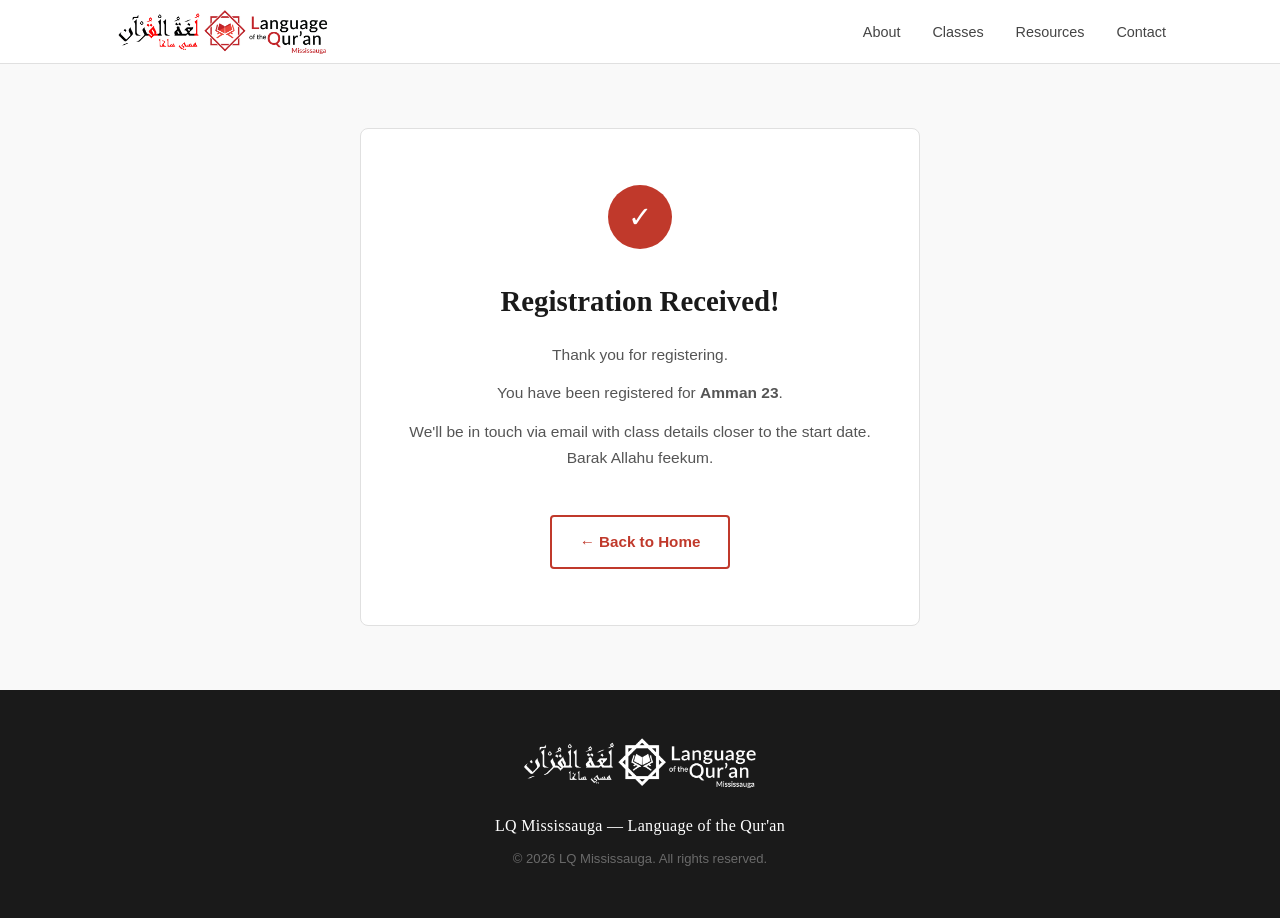
<file: register/amman-23/done/index.html>
<!DOCTYPE html>
<html lang="en">
<head>
  <meta charset="UTF-8" />
  <meta name="viewport" content="width=device-width, initial-scale=1.0" />
  <title>Registration Received — Amman 23 | LQ Mississauga</title>
  <link rel="stylesheet" href="../../../css/styles.css" />
  <link rel="icon" href="../../../assets/images/icon.jpg" type="image/jpeg" />
</head>
<body class="done-page">

  <nav id="site-nav" role="navigation" aria-label="Main navigation">
    <div class="container">
      <a href="../../../index.html" class="nav-logo">
        <img src="../../../assets/images/logo.jpg" alt="LQ Mississauga" />
      </a>
      <button id="nav-hamburger" class="nav-hamburger" aria-controls="nav-links" aria-expanded="false" aria-label="Toggle menu">
        <span></span><span></span><span></span>
      </button>
      <ul id="nav-links" class="nav-links" role="list">
        <li><a href="../../../index.html#about">About</a></li>
        <li><a href="../../../index.html#classes">Classes</a></li>
        <li><a href="../../../index.html#resources">Resources</a></li>
        <li><a href="../../../index.html#contact">Contact</a></li>
      </ul>
    </div>
  </nav>

  <main class="done-body">
    <div class="done-card">
      <div class="done-icon" aria-hidden="true">&#10003;</div>
      <h1>Registration Received!</h1>
      <p id="done-greeting">Thank you for registering.</p>
      <p>You have been registered for <strong id="done-class-name">Amman 23</strong>.</p>
      <p>We'll be in touch via email with class details closer to the start date. Barak Allahu feekum.</p>
      <a href="../../../index.html" class="btn btn-outline done-back">&larr; Back to Home</a>
    </div>
  </main>

  <footer id="site-footer">
    <div class="container">
      <div class="footer-logo"><img src="../../../assets/images/logo.jpg" alt="LQ Mississauga" /></div>
      <p class="footer-name">LQ Mississauga — Language of the Qur'an</p>
      <p class="footer-copy">&copy; <span id="footer-year"></span> LQ Mississauga. All rights reserved.</p>
    </div>
  </footer>

  <script src="../../../js/classes.js"></script>
  <script src="../../../js/main.js"></script>
  <script>
    document.getElementById('footer-year').textContent = new Date().getFullYear();
    (function () {
      try {
        var name      = sessionStorage.getItem('lqm_registrant_name');
        var className = sessionStorage.getItem('lqm_registrant_class');
        if (name) document.getElementById('done-greeting').textContent = 'Thank you, ' + name + '! Your registration has been received.';
        if (className) document.getElementById('done-class-name').textContent = className;
        sessionStorage.removeItem('lqm_registrant_name');
        sessionStorage.removeItem('lqm_registrant_class');
      } catch (err) {}
    })();
  </script>

</body>
</html>
</file>
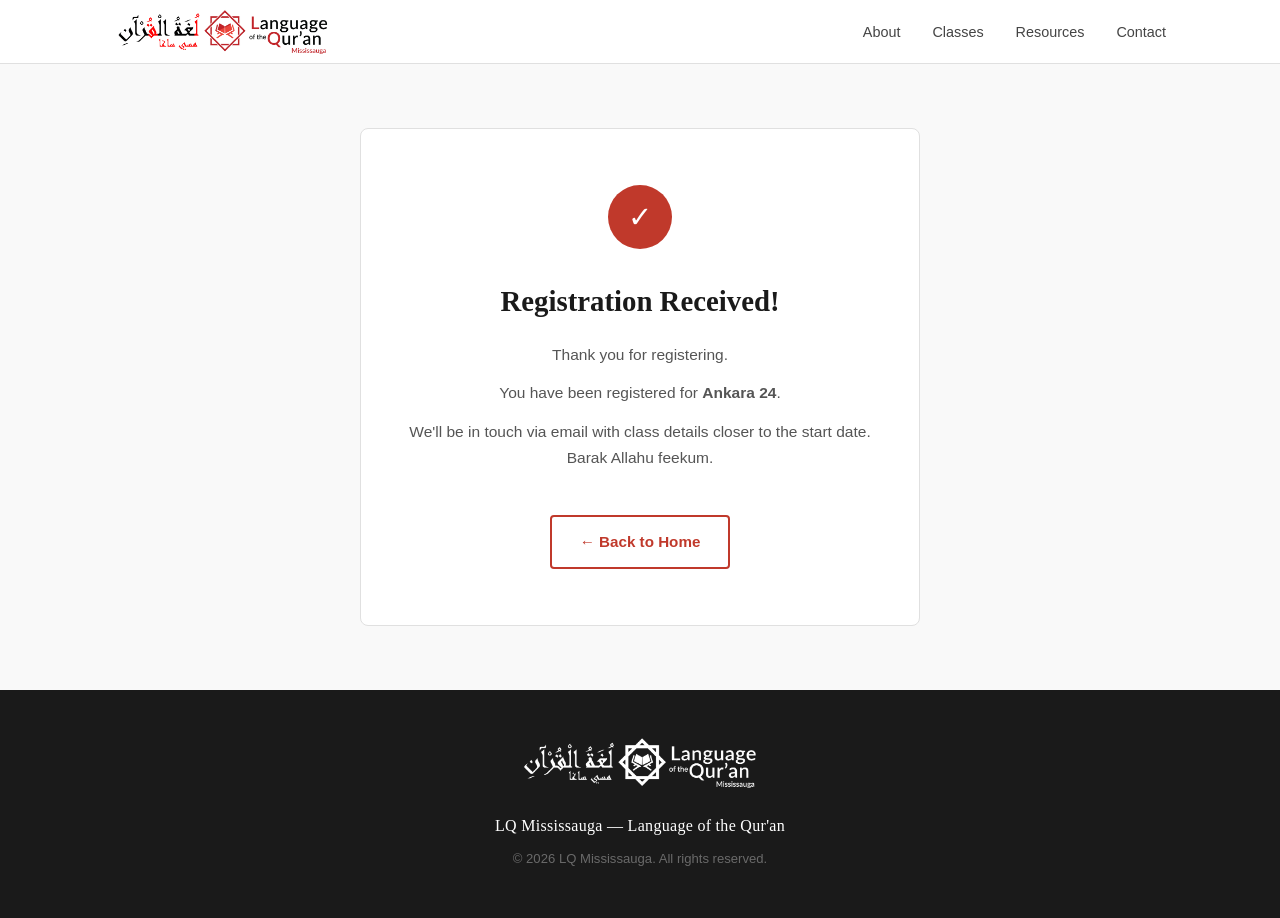
<file: register/ankara-24/done/index.html>
<!DOCTYPE html>
<html lang="en">
<head>
  <meta charset="UTF-8" />
  <meta name="viewport" content="width=device-width, initial-scale=1.0" />
  <title>Registration Received — Ankara 24 | LQ Mississauga</title>
  <link rel="stylesheet" href="../../../css/styles.css" />
  <link rel="icon" href="../../../assets/images/icon.jpg" type="image/jpeg" />
</head>
<body class="done-page">

  <nav id="site-nav" role="navigation" aria-label="Main navigation">
    <div class="container">
      <a href="../../../index.html" class="nav-logo">
        <img src="../../../assets/images/logo.jpg" alt="LQ Mississauga" />
      </a>
      <button id="nav-hamburger" class="nav-hamburger" aria-controls="nav-links" aria-expanded="false" aria-label="Toggle menu">
        <span></span><span></span><span></span>
      </button>
      <ul id="nav-links" class="nav-links" role="list">
        <li><a href="../../../index.html#about">About</a></li>
        <li><a href="../../../index.html#classes">Classes</a></li>
        <li><a href="../../../index.html#resources">Resources</a></li>
        <li><a href="../../../index.html#contact">Contact</a></li>
      </ul>
    </div>
  </nav>

  <main class="done-body">
    <div class="done-card">
      <div class="done-icon" aria-hidden="true">&#10003;</div>
      <h1>Registration Received!</h1>
      <p id="done-greeting">Thank you for registering.</p>
      <p>You have been registered for <strong id="done-class-name">Ankara 24</strong>.</p>
      <p>We'll be in touch via email with class details closer to the start date. Barak Allahu feekum.</p>
      <a href="../../../index.html" class="btn btn-outline done-back">&larr; Back to Home</a>
    </div>
  </main>

  <footer id="site-footer">
    <div class="container">
      <div class="footer-logo"><img src="../../../assets/images/logo.jpg" alt="LQ Mississauga" /></div>
      <p class="footer-name">LQ Mississauga — Language of the Qur'an</p>
      <p class="footer-copy">&copy; <span id="footer-year"></span> LQ Mississauga. All rights reserved.</p>
    </div>
  </footer>

  <script src="../../../js/classes.js"></script>
  <script src="../../../js/main.js"></script>
  <script>
    document.getElementById('footer-year').textContent = new Date().getFullYear();
    (function () {
      try {
        var name      = sessionStorage.getItem('lqm_registrant_name');
        var className = sessionStorage.getItem('lqm_registrant_class');
        if (name) document.getElementById('done-greeting').textContent = 'Thank you, ' + name + '! Your registration has been received.';
        if (className) document.getElementById('done-class-name').textContent = className;
        sessionStorage.removeItem('lqm_registrant_name');
        sessionStorage.removeItem('lqm_registrant_class');
      } catch (err) {}
    })();
  </script>

</body>
</html>
</file>
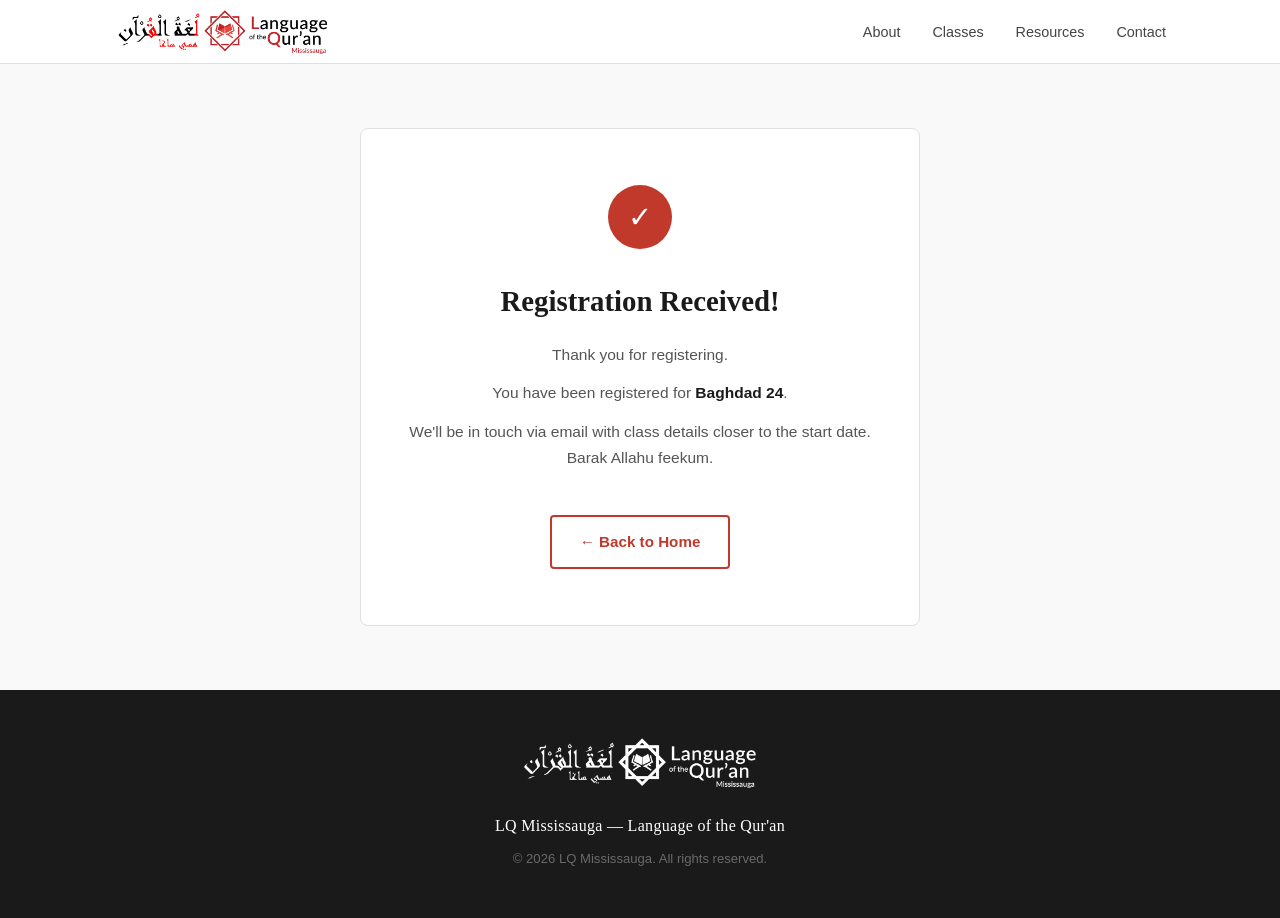
<file: register/baghdad-24/done/index.html>
<!DOCTYPE html>
<html lang="en">
<head>
  <meta charset="UTF-8" />
  <meta name="viewport" content="width=device-width, initial-scale=1.0" />
  <title>Registration Received — Baghdad 24 | LQ Mississauga</title>
  <link rel="stylesheet" href="../../../css/styles.css" />
  <link rel="icon" href="../../../assets/images/icon.jpg" type="image/jpeg" />
</head>
<body class="done-page">

  <!-- ======================================================================
       Navigation
  ====================================================================== -->
  <nav id="site-nav" role="navigation" aria-label="Main navigation">
    <div class="container">
      <a href="../../../index.html" class="nav-logo">
        <img src="../../../assets/images/logo.jpg" alt="LQ Mississauga" />
      </a>

      <button
        id="nav-hamburger"
        class="nav-hamburger"
        aria-controls="nav-links"
        aria-expanded="false"
        aria-label="Toggle menu"
      >
        <span></span>
        <span></span>
        <span></span>
      </button>

      <ul id="nav-links" class="nav-links" role="list">
        <li><a href="../../../index.html#about">About</a></li>
        <li><a href="../../../index.html#classes">Classes</a></li>
        <li><a href="../../../index.html#resources">Resources</a></li>
        <li><a href="../../../index.html#contact">Contact</a></li>
      </ul>
    </div>
  </nav>

  <!-- ======================================================================
       Confirmation
  ====================================================================== -->
  <main class="done-body">
    <div class="done-card">
      <div class="done-icon" aria-hidden="true">&#10003;</div>

      <h1>Registration Received!</h1>

      <p id="done-greeting">
        <!-- Populated by JS below; falls back to generic message -->
        Thank you for registering.
      </p>

      <p>
        You have been registered for
        <strong class="done-class-name" id="done-class-name">Baghdad 24</strong>.
      </p>

      <p>
        We'll be in touch via email with class details closer to the start date.
        Barak Allahu feekum.
      </p>

      <a href="../../../index.html" class="btn btn-outline done-back">
        &larr; Back to Home
      </a>
    </div>
  </main>

  <!-- ======================================================================
       Footer
  ====================================================================== -->
  <footer id="site-footer">
    <div class="container">
      <div class="footer-logo">
        <img src="../../../assets/images/logo.jpg" alt="LQ Mississauga" />
      </div>
      <p class="footer-name">LQ Mississauga — Language of the Qur'an</p>
      <p class="footer-copy">&copy; <span id="footer-year"></span> LQ Mississauga. All rights reserved.</p>
    </div>
  </footer>

  <script src="../../../js/main.js"></script>
  <script>
    document.getElementById('footer-year').textContent = new Date().getFullYear();

    // Personalise greeting using sessionStorage (set by registration form).
    (function () {
      try {
        var name      = sessionStorage.getItem('lqm_registrant_name');
        var className = sessionStorage.getItem('lqm_registrant_class');

        if (name) {
          document.getElementById('done-greeting').textContent =
            'Thank you, ' + name + '! Your registration has been received.';
        }

        if (className) {
          document.getElementById('done-class-name').textContent = className;
        }

        sessionStorage.removeItem('lqm_registrant_name');
        sessionStorage.removeItem('lqm_registrant_class');
      } catch (err) {
        // sessionStorage unavailable — default text already in HTML
      }
    })();
  </script>

</body>
</html>
</file>
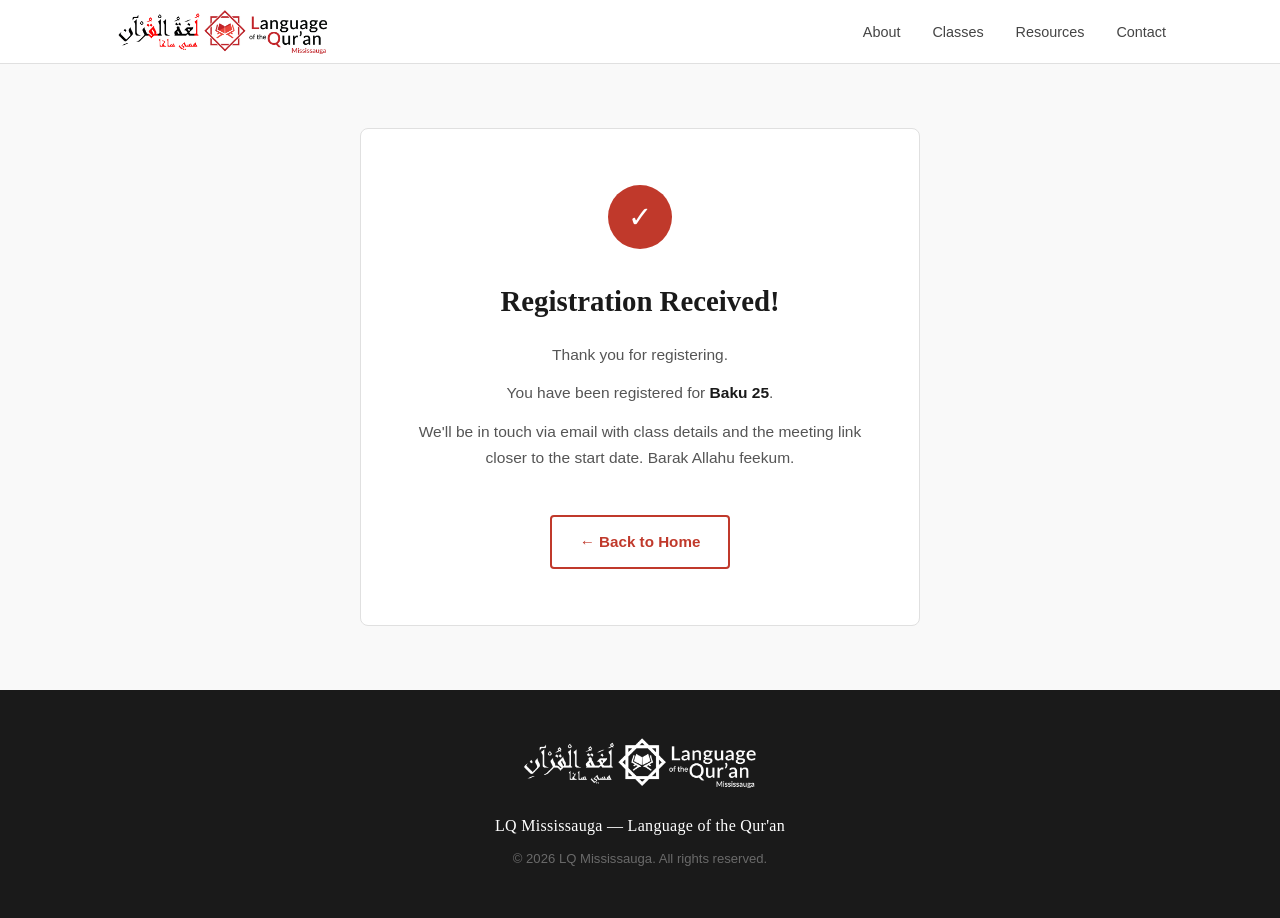
<file: register/baku-25/done/index.html>
<!DOCTYPE html>
<html lang="en">
<head>
  <meta charset="UTF-8" />
  <meta name="viewport" content="width=device-width, initial-scale=1.0" />
  <title>Registration Received — Baku 25 | LQ Mississauga</title>
  <link rel="stylesheet" href="../../../css/styles.css" />
  <link rel="icon" href="../../../assets/images/icon.jpg" type="image/jpeg" />
</head>
<body class="done-page">

  <!-- ======================================================================
       Navigation
  ====================================================================== -->
  <nav id="site-nav" role="navigation" aria-label="Main navigation">
    <div class="container">
      <a href="../../../index.html" class="nav-logo">
        <img src="../../../assets/images/logo.jpg" alt="LQ Mississauga" />
      </a>

      <button
        id="nav-hamburger"
        class="nav-hamburger"
        aria-controls="nav-links"
        aria-expanded="false"
        aria-label="Toggle menu"
      >
        <span></span>
        <span></span>
        <span></span>
      </button>

      <ul id="nav-links" class="nav-links" role="list">
        <li><a href="../../../index.html#about">About</a></li>
        <li><a href="../../../index.html#classes">Classes</a></li>
        <li><a href="../../../index.html#resources">Resources</a></li>
        <li><a href="../../../index.html#contact">Contact</a></li>
      </ul>
    </div>
  </nav>

  <!-- ======================================================================
       Confirmation
  ====================================================================== -->
  <main class="done-body">
    <div class="done-card">
      <div class="done-icon" aria-hidden="true">&#10003;</div>

      <h1>Registration Received!</h1>

      <p id="done-greeting">
        <!-- Populated by JS below; falls back to generic message -->
        Thank you for registering.
      </p>

      <p>
        You have been registered for
        <strong class="done-class-name" id="done-class-name">Baku 25</strong>.
      </p>

      <p>
        We'll be in touch via email with class details and the meeting link closer to the start date.
        Barak Allahu feekum.
      </p>

      <a href="../../../index.html" class="btn btn-outline done-back">
        &larr; Back to Home
      </a>
    </div>
  </main>

  <!-- ======================================================================
       Footer
  ====================================================================== -->
  <footer id="site-footer">
    <div class="container">
      <div class="footer-logo">
        <img src="../../../assets/images/logo.jpg" alt="LQ Mississauga" />
      </div>
      <p class="footer-name">LQ Mississauga — Language of the Qur'an</p>
      <p class="footer-copy">&copy; <span id="footer-year"></span> LQ Mississauga. All rights reserved.</p>
    </div>
  </footer>

  <script src="../../../js/main.js"></script>
  <script>
    document.getElementById('footer-year').textContent = new Date().getFullYear();

    // Personalise greeting using sessionStorage (set by registration form).
    // Falls back gracefully if storage is unavailable or empty.
    (function () {
      try {
        var name      = sessionStorage.getItem('lqm_registrant_name');
        var className = sessionStorage.getItem('lqm_registrant_class');

        if (name) {
          document.getElementById('done-greeting').textContent =
            'Thank you, ' + name + '! Your registration has been received.';
        }

        if (className) {
          document.getElementById('done-class-name').textContent = className;
        }

        // Clear so a refresh doesn't re-use stale data
        sessionStorage.removeItem('lqm_registrant_name');
        sessionStorage.removeItem('lqm_registrant_class');
      } catch (err) {
        // sessionStorage unavailable — default text already in HTML
      }
    })();
  </script>

</body>
</html>
</file>
<file: css/styles.css>
/* ==========================================================================
   LQM Mississauga — Global Styles
   ========================================================================== */

@import url('https://fonts.googleapis.com/css2?family=Scheherazade+New:wght@400&display=swap');

/* --- Reset & Base -------------------------------------------------------- */
*, *::before, *::after {
  box-sizing: border-box;
  margin: 0;
  padding: 0;
}

html {
  scroll-behavior: smooth;
  font-size: 16px;
}

body {
  font-family: -apple-system, BlinkMacSystemFont, 'Segoe UI', sans-serif;
  color: #444444;
  background-color: #ffffff;
  line-height: 1.7;
}

img {
  max-width: 100%;
  display: block;
}

a {
  color: #C0392B;
  text-decoration: none;
}

a:hover {
  text-decoration: underline;
}

/* --- Utility ------------------------------------------------------------ */
.container {
  max-width: 1100px;
  margin: 0 auto;
  padding: 0 24px;
}

.section-title {
  font-family: Georgia, 'Times New Roman', serif;
  font-size: 2rem;
  color: #1a1a1a;
  text-align: center;
  margin-bottom: 12px;
}

.section-subtitle {
  text-align: center;
  color: #666;
  font-size: 1rem;
  margin-bottom: 48px;
}

.section-divider {
  width: 56px;
  height: 3px;
  background: #C0392B;
  margin: 0 auto 16px;
  border: none;
}

section {
  padding: 80px 0;
}

/* --- Buttons ------------------------------------------------------------ */
.btn {
  display: inline-block;
  padding: 12px 28px;
  border-radius: 4px;
  font-size: 0.95rem;
  font-weight: 600;
  cursor: pointer;
  border: none;
  transition: background 0.2s, transform 0.1s;
  text-decoration: none;
}

.btn:hover {
  text-decoration: none;
  transform: translateY(-1px);
}

.btn-primary {
  background: #C0392B;
  color: #ffffff;
}

.btn-primary:hover {
  background: #a93226;
}

.btn-outline {
  background: transparent;
  color: #C0392B;
  border: 2px solid #C0392B;
}

.btn-outline:hover {
  background: #C0392B;
  color: #ffffff;
}

/* --- Navigation --------------------------------------------------------- */
#site-nav {
  position: fixed;
  top: 0;
  left: 0;
  right: 0;
  z-index: 1000;
  background: #ffffff;
  border-bottom: 1px solid #e0e0e0;
  height: 64px;
  display: flex;
  align-items: center;
}

#site-nav .container {
  display: flex;
  align-items: center;
  justify-content: space-between;
  width: 100%;
}

.nav-logo {
  display: flex;
  align-items: center;
  text-decoration: none;
  flex-shrink: 0;
}

.nav-logo img {
  height: 45px;
  width: auto;
  display: block;
}

.nav-links {
  display: flex;
  align-items: center;
  gap: 32px;
  list-style: none;
}

.nav-links a {
  color: #444444;
  font-size: 0.9rem;
  font-weight: 500;
  text-decoration: none;
  transition: color 0.2s;
  padding-bottom: 2px;
  border-bottom: 2px solid transparent;
}

.nav-links a:hover,
.nav-links a.active {
  color: #C0392B;
  border-bottom-color: #C0392B;
}


/* Hamburger */
.nav-hamburger {
  display: none;
  flex-direction: column;
  gap: 5px;
  cursor: pointer;
  background: none;
  border: none;
  padding: 4px;
}

.nav-hamburger span {
  display: block;
  width: 24px;
  height: 2px;
  background: #1a1a1a;
  border-radius: 2px;
  transition: all 0.3s;
}

.nav-hamburger.open span:nth-child(1) {
  transform: translateY(7px) rotate(45deg);
}
.nav-hamburger.open span:nth-child(2) {
  opacity: 0;
}
.nav-hamburger.open span:nth-child(3) {
  transform: translateY(-7px) rotate(-45deg);
}

/* Mobile nav */
@media (max-width: 768px) {
  .nav-hamburger {
    display: flex;
  }

  .nav-links {
    display: none;
    position: absolute;
    top: 64px;
    left: 0;
    right: 0;
    background: #ffffff;
    flex-direction: column;
    align-items: flex-start;
    gap: 0;
    border-bottom: 1px solid #e0e0e0;
    padding: 8px 0;
  }

  .nav-links.open {
    display: flex;
  }

  .nav-links li {
    width: 100%;
  }

  .nav-links a {
    display: block;
    padding: 14px 24px;
    border-bottom: none;
    font-size: 1rem;
  }

}

/* --- Hero --------------------------------------------------------------- */
#hero {
  background-color: #2c2c2c; /* fallback while image loads */
  background-image:
    linear-gradient(rgba(0, 0, 0, 0.50), rgba(0, 0, 0, 0.50)),
    url('../assets/images/hero.jpg');
  background-size: cover;
  background-position: center;
  background-repeat: no-repeat;
  min-height: 100vh;
  display: flex;
  align-items: center;
  justify-content: center;
  text-align: center;
  padding: 80px 24px 120px; /* generous bottom padding so gradient breathes */
  margin-top: 64px; /* offset for fixed nav */
}

.hero-inner {
  max-width: 720px;
}

.hero-eyebrow {
  font-size: 0.85rem;
  color: rgba(255, 255, 255, 0.6);
  letter-spacing: 3px;
  text-transform: uppercase;
  margin-bottom: 20px;
  text-shadow: 0 2px 12px rgba(0,0,0,0.7);
}

.hero-headline {
  font-family: Georgia, 'Times New Roman', serif;
  font-size: clamp(2.2rem, 5vw, 3.8rem);
  color: #ffffff;
  line-height: 1.25;
  margin-bottom: 12px;
  text-shadow: 0 2px 12px rgba(0,0,0,0.7);
}

.hero-arabic {
  font-family: 'Scheherazade New', Georgia, 'Times New Roman', serif;
  font-size: clamp(1.7rem, 3.5vw, 2.3rem);
  color: #ffffff;
  margin-bottom: 36px;
  text-shadow: 0 1px 8px rgba(0,0,0,0.8), 0 0 20px rgba(0,0,0,0.6);
  direction: rtl;
}

.hero-cta {
  padding: 14px 36px;
  font-size: 1rem;
}

/* --- Classes ------------------------------------------------------------ */
#classes {
  background: #f9f9f9;
}

/* --- Classes List (data-driven) ----------------------------------------- */
#classes-list {
  max-width: 860px;
  margin: 0 auto;
}

.accordion-item {
  background: #ffffff;
  border: 1px solid #e0e0e0;
  border-radius: 6px;
  margin-bottom: 10px;
  overflow: hidden;
}

/* Closed-state trigger: single line summary + +/− icon */
.accordion-trigger {
  width: 100%;
  display: flex;
  align-items: center;
  justify-content: space-between;
  padding: 18px 24px;
  background: none;
  border: none;
  cursor: pointer;
  text-align: left;
  gap: 16px;
}

.accordion-trigger:hover {
  background: #fafafa;
}

.class-summary {
  font-size: 15px;
  color: #666;
  line-height: 1.4;
}

.class-code {
  font-weight: 600;
  font-size: 17px;
  color: #1a1a1a;
}

.class-toggle-icon {
  font-size: 1.4rem;
  line-height: 1;
  color: #C0392B;
  font-weight: 300;
  flex-shrink: 0;
  user-select: none;
}

/* Open state */
.accordion-body {
  display: none;
  padding: 20px 24px 24px;
  border-top: 1px solid #e0e0e0;
}

.accordion-item.open .accordion-body {
  display: block;
}

/* 3-column detail grid */
.class-detail-grid {
  display: grid;
  grid-template-columns: repeat(3, 1fr);
  gap: 20px 24px;
  margin-bottom: 24px;
}

.class-detail-item {
  display: flex;
  flex-direction: column;
  gap: 4px;
}

/* Comments row spans all 3 columns */
.class-detail-item--full {
  grid-column: 1 / -1;
}

.class-detail-label {
  font-size: 0.7rem;
  text-transform: uppercase;
  letter-spacing: 1px;
  color: #888;
  font-weight: 600;
}

.class-detail-value {
  font-size: 0.9rem;
  color: #1a1a1a;
  line-height: 1.5;
}

/* Register button variants */
.btn-register {
  display: inline-block;
}

.btn-status-coming-soon {
  background: #999999;
  color: #ffffff;
  cursor: default;
  pointer-events: none;
  border: none;
  border-radius: 4px;
  padding: 12px 24px;
  font-size: 0.95rem;
  font-weight: 600;
  display: inline-block;
}

.btn-status-closed {
  background: #555555;
  color: #ffffff;
  cursor: default;
  pointer-events: none;
  border: none;
  border-radius: 4px;
  padding: 12px 24px;
  font-size: 0.95rem;
  font-weight: 600;
  display: inline-block;
}

/* Waitlist variant — same grey style but clickable (links to contact form) */
a.btn-status-closed {
  pointer-events: auto;
  cursor: pointer;
  text-decoration: none;
}

a.btn-status-closed:hover {
  background: #444444;
  color: #ffffff;
}

/* Prerequisites bullet list */
.class-prereq-list {
  margin: 6px 0 0 0;
  padding-left: 18px;
  font-size: 0.88rem;
  color: #555;
  line-height: 1.7;
}

.class-prereq-list li {
  margin-bottom: 1px;
}

/* Zoom required notice — online classes only */
.class-zoom-notice {
  margin-top: 16px;
  padding: 10px 14px;
  background: #f0f6ff;
  border-left: 3px solid #2d7dd2;
  border-radius: 0 4px 4px 0;
  font-size: 0.85rem;
  color: #444;
  line-height: 1.5;
}

.class-zoom-notice a {
  color: #2d7dd2;
  font-weight: 500;
  text-decoration: underline;
}

/* Regulations link */
.class-regulations-link {
  display: inline-block;
  margin-top: 10px;
  font-size: 0.82rem;
  font-weight: 600;
  color: #C0392B;
  text-decoration: none;
  border-bottom: 1px solid rgba(192, 57, 43, 0.3);
  transition: border-color 0.2s;
}

.class-regulations-link:hover {
  border-bottom-color: #C0392B;
}

/* Info row: video (left) + prerequisites (right) */
.class-info-row {
  display: flex;
  gap: 24px;
  align-items: flex-start;
  margin: 12px 0 0;
}

.class-video-wrap {
  flex-shrink: 0;
  width: 260px;
}

/* YouTube facade — aspect-ratio keeps height correct at any width */
.class-video {
  position: relative;
  width: 100%;
  aspect-ratio: 16 / 9;
  overflow: hidden;
  border-radius: 6px;
  background: #000;
  cursor: pointer;
}

.class-video iframe,
.class-video-thumb {
  position: absolute;
  top: 0;
  left: 0;
  width: 100%;
  height: 100%;
  border: 0;
}

.class-video-thumb {
  object-fit: cover;
}

.class-video-play {
  position: absolute;
  top: 50%;
  left: 50%;
  transform: translate(-50%, -50%);
  background: none;
  border: none;
  padding: 0;
  cursor: pointer;
  transition: transform 0.15s ease;
  filter: drop-shadow(0 2px 8px rgba(0,0,0,0.5));
}

.class-video:hover .class-video-play {
  transform: translate(-50%, -50%) scale(1.1);
}

/* Prerequisites block */
.class-prereqs {
  flex: 1;
  min-width: 0;
  margin-top: 12px;
}

/* Responsive: collapse to 1 column on mobile */
@media (max-width: 600px) {
  .class-detail-grid {
    grid-template-columns: 1fr;
  }
  .class-detail-item--full {
    grid-column: 1;
  }
  .accordion-trigger {
    padding: 16px 18px;
  }
  .accordion-body {
    padding: 16px 18px 20px;
  }
  .class-info-row {
    flex-direction: column;
  }
  .class-video-wrap {
    width: 100%;
  }
  .class-prereqs {
    margin-top: 0;
  }
}

/* --- Resources ---------------------------------------------------------- */
#resources {
  background: #ffffff;
}

/* Each named sub-section (Madinah, Workbooks, Worksheets, etc.) */
.resource-group {
  max-width: 860px;
  margin: 0 auto 12px;
}

.resource-group:last-child {
  margin-bottom: 0;
}

.accordion-header {
  display: flex;
  justify-content: space-between;
  align-items: center;
  padding: 20px 0;
  border-bottom: 1px solid #e0e0e0;
  cursor: pointer;
  user-select: none;
}

.accordion-header:hover .accordion-title {
  color: #C0392B;
}

.accordion-title {
  font-size: 20px;
  font-weight: 600;
  color: #1a1a1a;
  transition: color 0.2s;
}

.accordion-chevron {
  font-size: 22px;
  color: #C0392B;
  display: inline-block;
  flex-shrink: 0;
  user-select: none;
  line-height: 1;
}

.accordion-content {
  overflow: hidden;
  max-height: 0;
  padding: 0;
  transition: max-height 0.4s ease;
}

/* Inner wrapper carries all padding — keeps it inside the clipped container */
.accordion-inner {
  padding: 24px 16px 40px;
}

/* Index link above Madinah tabs */
.madinah-index-link {
  display: inline-block;
  margin-top: 20px;
  margin-bottom: 20px;
  padding: 8px 16px;
  background: #f5f5f5;
  border: 1px solid #e0e0e0;
  border-radius: 4px;
  font-size: 0.9rem;
  color: #1a1a1a;
  text-decoration: none;
  font-weight: 500;
}

.madinah-index-link:hover {
  background: #fff0ee;
  border-color: #C0392B;
  color: #C0392B;
  text-decoration: none;
}

/* ---- Madinah tabs ---- */
.tab-nav {
  display: flex;
  border-bottom: 1px solid #e0e0e0;
  margin-bottom: 0;
}

.tab-btn {
  background: none;
  border: 1px solid transparent;
  border-bottom: none;
  margin-bottom: -1px;
  margin-bottom: -2px;
  padding: 10px 28px;
  font-size: 0.9rem;
  font-weight: 600;
  color: #888;
  cursor: pointer;
  transition: color 0.2s, border-color 0.2s;
  font-family: inherit;
}

.tab-btn:hover {
  color: #1a1a1a;
}

.tab-btn.active {
  color: #C0392B;
  border-color: #e0e0e0;
  border-bottom-color: #ffffff;
  background: #ffffff;
  border-radius: 6px 6px 0 0;
  box-shadow: 4px -4px 8px rgba(0,0,0,0.1);
}

.tab-panel {
  display: none;
}

.tab-panel.active {
  display: block;
  border: 1px solid #e0e0e0;
  border-top: none;
  padding: 20px;
  border-radius: 0 0 6px 6px;
  margin-bottom: 20px;
  box-shadow: 4px -4px 10px rgba(0,0,0,0.1);
}

/* Sub-sections within a tab panel */
.res-sub {
  margin-bottom: 28px;
}

.res-sub:last-child {
  margin-bottom: 0;
}

.res-sub-title {
  font-size: 0.72rem;
  font-weight: 700;
  text-transform: uppercase;
  letter-spacing: 1.5px;
  color: #999;
  margin-bottom: 12px;
}

/* Download cards (Course Materials + Textbooks rows) */
.dl-cards {
  display: flex;
  flex-wrap: wrap;
  gap: 10px;
}

.dl-card {
  display: flex;
  flex-direction: column;
  gap: 4px;
  padding: 13px 18px;
  background: #f9f9f9;
  border: 1px solid #e0e0e0;
  border-radius: 6px;
  text-decoration: none;
  transition: border-color 0.18s, background 0.18s;
  min-width: 130px;
}

.dl-card:hover {
  border-color: #C0392B;
  background: #fff8f8;
  text-decoration: none;
}

.dl-card-type {
  font-size: 0.62rem;
  font-weight: 700;
  text-transform: uppercase;
  letter-spacing: 1px;
  color: #C0392B;
}

.dl-card-label {
  font-size: 0.875rem;
  font-weight: 600;
  color: #1a1a1a;
  line-height: 1.3;
}

/* Annotated solutions grid */
.solutions-grid {
  display: flex;
  flex-wrap: wrap;
  gap: 7px;
}

.solution-btn {
  display: inline-flex;
  align-items: center;
  justify-content: center;
  width: 44px;
  height: 34px;
  background: #f9f9f9;
  border: 1px solid #e0e0e0;
  border-radius: 4px;
  font-size: 0.78rem;
  font-weight: 600;
  font-family: -apple-system, BlinkMacSystemFont, 'Segoe UI', sans-serif;
  color: #1a1a1a;
  text-decoration: none;
  transition: all 0.15s;
}

.solution-btn:hover {
  background: #C0392B;
  border-color: #C0392B;
  color: #ffffff;
  text-decoration: none;
}

/* GEx button is wider */
.solution-btn-gex {
  width: auto;
  padding: 0 14px;
  color: #C0392B;
  border-color: #C0392B;
}

.solution-btn-gex:hover {
  background: #C0392B;
  color: #ffffff;
}

/* Shared index link below tabs */
.res-shared-link {
  margin-top: 24px;
  padding-top: 16px;
  border-top: 1px solid #e0e0e0;
  text-align: right;
}

.res-shared-link a {
  font-size: 0.85rem;
  color: #666;
}

.res-shared-link a:hover {
  color: #C0392B;
}

/* ---- Workbook list ---- */
.workbook-list {
  display: flex;
  flex-direction: column;
  gap: 6px;
}

.workbook-item {
  display: flex;
  align-items: center;
  justify-content: space-between;
  gap: 16px;
  padding: 14px 18px;
  background: #f9f9f9;
  border: 1px solid #e0e0e0;
  border-radius: 6px;
  text-decoration: none;
  transition: border-color 0.18s, background 0.18s;
}

.workbook-item:hover {
  border-color: #C0392B;
  background: #fff8f8;
  text-decoration: none;
}

.workbook-name {
  font-size: 0.92rem;
  font-weight: 500;
  color: #1a1a1a;
  line-height: 1.4;
}

.workbook-dl {
  flex-shrink: 0;
  font-size: 0.78rem;
  font-weight: 700;
  color: #C0392B;
  white-space: nowrap;
}

/* ---- Worksheet list + verb form pills ---- */
.worksheet-list {
  display: flex;
  flex-direction: column;
  gap: 6px;
  margin-bottom: 20px;
}

.worksheet-item {
  display: flex;
  align-items: center;
  justify-content: space-between;
  gap: 16px;
  padding: 13px 18px;
  background: #f9f9f9;
  border: 1px solid #e0e0e0;
  border-radius: 6px;
  text-decoration: none;
  transition: border-color 0.18s, background 0.18s;
}

.worksheet-item:hover {
  border-color: #C0392B;
  background: #fff8f8;
  text-decoration: none;
}

.worksheet-name {
  font-size: 0.92rem;
  font-weight: 500;
  color: #1a1a1a;
}

.worksheet-dl {
  flex-shrink: 0;
  font-size: 0.78rem;
  font-weight: 700;
  color: #C0392B;
}

.verb-forms-label {
  font-size: 0.8rem;
  font-weight: 600;
  color: #888;
  margin-bottom: 10px;
  text-transform: uppercase;
  letter-spacing: 0.5px;
}

.pill-row {
  display: flex;
  flex-wrap: wrap;
  gap: 8px;
}

.pill {
  display: inline-block;
  padding: 6px 15px;
  background: #f9f9f9;
  border: 1px solid #e0e0e0;
  border-radius: 20px;
  font-size: 0.82rem;
  font-weight: 600;
  color: #444;
  text-decoration: none;
  transition: all 0.15s;
}

.pill:hover {
  background: #C0392B;
  border-color: #C0392B;
  color: #ffffff;
  text-decoration: none;
}

/* ---- Surat-ul-Kahf downloads ---- */
.suk-downloads {
  display: flex;
  gap: 12px;
  flex-wrap: wrap;
}

/* ---- External resources ---- */
.ext-resources {
  display: flex;
  flex-wrap: wrap;
  gap: 10px;
}

.ext-resource-link {
  display: inline-flex;
  align-items: center;
  gap: 6px;
  padding: 11px 20px;
  border: 1px solid #e0e0e0;
  border-radius: 6px;
  font-size: 0.9rem;
  font-weight: 500;
  color: #444;
  text-decoration: none;
  background: #f9f9f9;
  transition: all 0.18s;
}

.ext-resource-link:hover {
  color: #C0392B;
  border-color: #C0392B;
  background: #fff8f8;
  text-decoration: none;
}

/* ---- Responsive ---- */
@media (max-width: 600px) {
  .tab-btn {
    padding: 10px 18px;
    font-size: 0.85rem;
  }

  .dl-card {
    flex: 0 1 auto;
    min-width: 100px;
  }

  .workbook-item,
  .worksheet-item {
    flex-direction: column;
    align-items: flex-start;
    gap: 6px;
  }
}

/* --- About -------------------------------------------------------------- */
#about {
  background: #f9f9f9;
}

.about-grid {
  display: grid;
  grid-template-columns: 3fr 2fr;
  gap: 64px;
  align-items: start;
  margin-bottom: 64px;
}

.about-headline {
  font-family: Georgia, 'Times New Roman', serif;
  font-size: 1.85rem;
  color: #1a1a1a;
  line-height: 1.3;
  margin-bottom: 24px;
}

.about-subheading {
  font-family: Georgia, 'Times New Roman', serif;
  font-size: 1.1rem;
  color: #1a1a1a;
  margin: 24px 0 8px;
}

.about-list {
  margin: 0 0 18px 20px;
  padding: 0;
  color: #444;
  line-height: 1.7;
}

.about-list li {
  margin-bottom: 6px;
}

.about-body p {
  margin-bottom: 18px;
  font-size: 0.97rem;
  line-height: 1.8;
}

.about-image-wrap {
  border-radius: 8px;
  overflow: hidden;
  aspect-ratio: 3/4;
  position: sticky;
  top: 70px;
  margin-top: 0;
  align-self: start;
}

.about-image {
  width: 100%;
  height: 100%;
  object-fit: cover;
  display: block;
}

.mission-vision-grid {
  display: grid;
  grid-template-columns: 1fr 1fr;
  gap: 32px;
}

.mv-card {
  background: #ffffff;
  border: 1px solid #e0e0e0;
  border-radius: 8px;
  padding: 32px;
  border-top: 4px solid #C0392B;
}

.mv-card h3 {
  font-family: Georgia, 'Times New Roman', serif;
  font-size: 1.2rem;
  color: #1a1a1a;
  margin-bottom: 14px;
}

.mv-card p {
  font-size: 0.95rem;
  line-height: 1.75;
}

@media (max-width: 768px) {
  .about-grid,
  .mission-vision-grid {
    grid-template-columns: 1fr;
    gap: 32px;
  }

  .about-image-wrap {
    aspect-ratio: 4/3;
    position: static;
  }
}

/* --- Contact ------------------------------------------------------------ */
#contact {
  background: #ffffff;
}

/* Outer card wraps both columns */
.contact-card {
  max-width: 900px;
  margin: 0 auto;
  background: #f9f9f9;
  border: 1px solid #e0e0e0;
  border-radius: 10px;
  overflow: hidden;
}

/* Two-column grid */
.contact-cols {
  display: grid;
  grid-template-columns: 280px 1fr;
}

/* Left column — info panel */
.contact-info {
  background: #1a1a1a;
  padding: 40px 36px;
  display: flex;
  flex-direction: column;
  gap: 28px;
}

.contact-info h3 {
  font-family: Georgia, 'Times New Roman', serif;
  font-size: 1.1rem;
  color: #ffffff;
  margin-bottom: 4px;
}

.contact-info-item {
  display: flex;
  flex-direction: column;
  gap: 4px;
}

.contact-info-label {
  font-size: 0.72rem;
  text-transform: uppercase;
  letter-spacing: 1.5px;
  color: rgba(255, 255, 255, 0.4);
  font-weight: 600;
}

.contact-info-value {
  font-size: 0.95rem;
  color: rgba(255, 255, 255, 0.85);
}

.contact-info-value a {
  color: rgba(255, 255, 255, 0.85);
  text-decoration: none;
  transition: color 0.2s;
}

.contact-info-value a:hover {
  color: #ffffff;
  text-decoration: underline;
}

.contact-response-note {
  margin-top: auto;
  font-size: 0.83rem;
  color: rgba(255, 255, 255, 0.4);
  line-height: 1.6;
  border-top: 1px solid rgba(255, 255, 255, 0.1);
  padding-top: 20px;
}

/* Right column — form */
.contact-form-col {
  padding: 40px 40px;
}

.contact-form-col h3 {
  font-family: Georgia, 'Times New Roman', serif;
  font-size: 1.1rem;
  color: #1a1a1a;
  margin-bottom: 24px;
}

.contact-form {
  display: flex;
  flex-direction: column;
  gap: 20px;
}

/* Honeypot — visually hidden, never shown to real users */
.form-success {
  padding: 20px;
  background: #f0faf4;
  border-left: 3px solid #27ae60;
  color: #1a5c35;
  font-size: 1rem;
  border-radius: 4px;
}

.form-honeypot {
  position: absolute;
  width: 1px;
  height: 1px;
  overflow: hidden;
  opacity: 0;
  pointer-events: none;
  tabindex: -1;
}

@media (max-width: 700px) {
  .contact-cols {
    grid-template-columns: 1fr;
  }

  .contact-info {
    padding: 32px 28px;
    gap: 20px;
  }

  .contact-response-note {
    margin-top: 0;
  }

  .contact-form-col {
    padding: 28px 28px;
  }
}

.form-group {
  display: flex;
  flex-direction: column;
  gap: 6px;
}

.form-group label {
  font-size: 0.85rem;
  font-weight: 600;
  color: #1a1a1a;
  text-transform: uppercase;
  letter-spacing: 0.5px;
}

.form-group input,
.form-group select,
.form-group textarea {
  padding: 12px 14px;
  border: 1px solid #e0e0e0;
  border-radius: 4px;
  font-size: 0.97rem;
  font-family: inherit;
  color: #1a1a1a;
  background: #fff;
  transition: border-color 0.2s;
  outline: none;
}

.form-group input:focus,
.form-group select:focus,
.form-group textarea:focus {
  border-color: #C0392B;
}

.form-group textarea {
  resize: vertical;
  min-height: 120px;
}

.form-submit {
  align-self: flex-start;
}

@media (max-width: 480px) {
  .form-submit {
    width: 100%;
    text-align: center;
  }
}

/* --- Class Regulations Page --------------------------------------------- */
.regulations-card {
  max-width: 720px;
}

.regs-section {
  padding-bottom: 20px;
  margin-bottom: 20px;
  border-bottom: 1px solid #e0e0e0;
}

.regs-section:last-of-type {
  border-bottom: none;
  margin-bottom: 0;
}

.regs-section h2 {
  font-size: 1.1rem;
  font-family: Georgia, serif;
  color: #1a1a1a;
  margin-bottom: 8px;
}

.regs-section p {
  font-size: 0.9rem;
  color: #555;
  margin-bottom: 8px;
  line-height: 1.6;
}

.regs-list {
  padding-left: 20px;
  font-size: 0.9rem;
  color: #444;
  line-height: 1.6;
  margin: 0;
}

.regs-list li {
  margin-bottom: 5px;
}

.regs-list a {
  color: #C0392B;
  font-weight: 500;
}

.regs-sublist {
  list-style: disc;
  padding-left: 20px;
  margin: 5px 0 2px;
}

.regs-sublist li {
  margin-bottom: 3px;
}

.regs-footer {
  margin-top: 28px;
}

/* --- Footer ------------------------------------------------------------- */
#site-footer {
  background: #1a1a1a;
  color: rgba(255, 255, 255, 0.6);
  padding: 48px 0;
  text-align: center;
}

.footer-logo {
  margin: 0 auto 16px;
  display: inline-block;
}

.footer-logo img {
  height: 50px;
  width: auto;
  /* Logo on dark background — invert if it's a dark logo */
  filter: brightness(0) invert(1);
}

.footer-name {
  font-family: Georgia, 'Times New Roman', serif;
  font-size: 1rem;
  color: #ffffff;
  margin-bottom: 8px;
  letter-spacing: 0.3px;
}

.footer-email {
  font-size: 0.88rem;
  margin-bottom: 20px;
}

.footer-email a {
  color: rgba(255, 255, 255, 0.55);
  transition: color 0.2s;
}

.footer-email a:hover {
  color: #ffffff;
  text-decoration: none;
}

.footer-copy {
  font-size: 0.82rem;
  color: rgba(255, 255, 255, 0.35);
}

/* ==========================================================================
   Registration Form Pages
   ========================================================================== */

.register-page {
  padding-top: 64px; /* offset for fixed nav */
  min-height: 100vh;
  background: #f9f9f9;
}

.register-header {
  background: #1a1a1a;
  color: #ffffff;
  padding: 48px 24px;
  text-align: center;
}

.register-header .class-tag {
  font-size: 0.8rem;
  text-transform: uppercase;
  letter-spacing: 2px;
  color: #C0392B;
  margin-bottom: 10px;
}

.register-header h1 {
  font-family: Georgia, 'Times New Roman', serif;
  font-size: 2rem;
  color: #ffffff;
  margin-bottom: 12px;
}

.register-header .class-meta {
  font-size: 0.9rem;
  color: rgba(255, 255, 255, 0.6);
  display: flex;
  gap: 24px;
  justify-content: center;
  flex-wrap: wrap;
}

.register-body {
  padding: 48px 24px;
}

.register-card {
  background: #ffffff;
  border: 1px solid #e0e0e0;
  border-radius: 8px;
  padding: 40px;
  max-width: 640px;
  margin: 0 auto;
}

.register-card h2 {
  font-family: Georgia, 'Times New Roman', serif;
  font-size: 1.4rem;
  color: #1a1a1a;
  margin-bottom: 8px;
}

.register-card .form-intro {
  font-size: 0.9rem;
  color: #666;
  margin-bottom: 32px;
  border-bottom: 1px solid #e0e0e0;
  padding-bottom: 24px;
}

.register-form {
  display: flex;
  flex-direction: column;
  gap: 22px;
}

.form-row {
  display: grid;
  grid-template-columns: 1fr 1fr;
  gap: 20px;
}

.field-optional::after {
  content: ' (optional)';
  color: #aaa;
  font-weight: 400;
  font-size: 0.8rem;
}

.btn-register {
  width: 100%;
  text-align: center;
  padding: 14px;
  font-size: 1rem;
  border-radius: 4px;
  margin-top: 8px;
}

@media (max-width: 600px) {
  .form-row {
    grid-template-columns: 1fr;
  }

  .register-card {
    padding: 24px 20px;
  }
}

/* ==========================================================================
   Confirmation Page
   ========================================================================== */

.done-page {
  padding-top: 64px;
  min-height: 100vh;
  background: #f9f9f9;
  display: flex;
  flex-direction: column;
}

.done-body {
  flex: 1;
  display: flex;
  align-items: center;
  justify-content: center;
  padding: 64px 24px;
}

.done-card {
  background: #ffffff;
  border: 1px solid #e0e0e0;
  border-radius: 8px;
  padding: 56px 48px;
  max-width: 560px;
  width: 100%;
  text-align: center;
}

.done-icon {
  width: 64px;
  height: 64px;
  background: #C0392B;
  border-radius: 50%;
  display: flex;
  align-items: center;
  justify-content: center;
  margin: 0 auto 28px;
  color: #fff;
  font-size: 1.8rem;
}

.done-card h1 {
  font-family: Georgia, 'Times New Roman', serif;
  font-size: 1.8rem;
  color: #1a1a1a;
  margin-bottom: 16px;
}

.done-card p {
  font-size: 0.97rem;
  color: #555;
  margin-bottom: 12px;
  line-height: 1.7;
}

.done-class-name {
  font-weight: 700;
  color: #1a1a1a;
}

.done-card .done-back {
  margin-top: 32px;
  display: inline-block;
}

@media (max-width: 480px) {
  .done-card {
    padding: 32px 24px;
  }
}

/* ==========================================================================
   Responsive — Consolidated fixes
   Fills in gaps in existing breakpoints and enforces no-overflow rule.
   ========================================================================== */

/* Global: never allow horizontal scrollbar */
body {
  overflow-x: hidden;
}

/* Accordion content must always stay inside its container.
   CSS overflow:hidden is the source of truth — JS no longer
   sets overflow, so this rule always wins. */
.accordion-content {
  overflow: hidden;
}

/* ---- Tablet ≤768px -------------------------------------------------------- */
@media (max-width: 768px) {

  /* Reduce section vertical padding */
  section {
    padding: 60px 0;
  }

  /* Logo slightly smaller */
  .nav-logo img {
    max-height: 36px;
  }

  /* Hero headline explicit size */
  .hero-headline {
    font-size: 32px;
  }
}

/* ---- Classes: 3-col → 2-col between 601px and 768px ---------------------- */
@media (min-width: 601px) and (max-width: 768px) {
  .class-detail-grid {
    grid-template-columns: repeat(2, 1fr);
  }
  .class-detail-item--full {
    grid-column: 1 / -1;
  }
}

/* ---- Mobile ≤480px -------------------------------------------------------- */
@media (max-width: 480px) {

  /* Tighter section padding */
  section {
    padding: 48px 0;
  }

  /* Typography */
  .section-title {
    font-size: 1.5rem;
  }
  .section-subtitle {
    font-size: 0.9rem;
    margin-bottom: 32px;
  }

  /* Nav logo */
  .nav-logo img {
    max-height: 32px;
  }

  /* Hero */
  .hero-headline {
    font-size: 26px;
  }
  .hero-arabic {
    font-size: 1.2rem;
    margin-bottom: 28px;
  }
  .hero-cta {
    display: block;
    width: 100%;
    max-width: 300px;
    margin: 0 auto;
    text-align: center;
  }

  /* Classes — status buttons full width */
  .btn-status-coming-soon,
  .btn-status-closed {
    display: block;
    width: 100%;
    text-align: center;
    box-sizing: border-box;
  }

  /* Resources — accordion title smaller */
  .accordion-title {
    font-size: 17px;
  }

  /* Madinah tab buttons */
  .tab-btn {
    padding: 8px 12px;
    font-size: 0.8rem;
  }

  /* Index link */
  .madinah-index-link {
    font-size: 0.82rem;
    padding: 7px 13px;
  }
}
</file>
